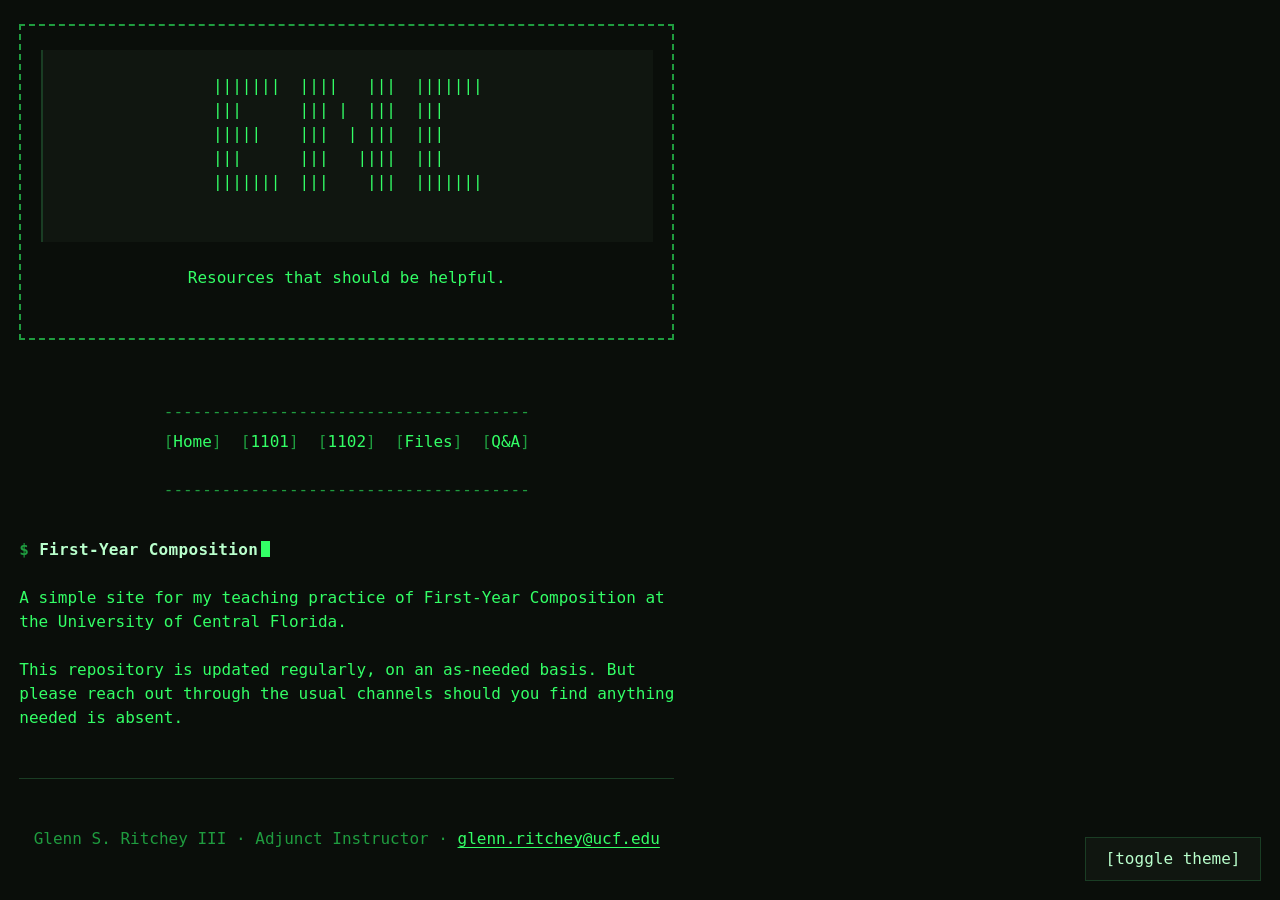
<file: index.html>
<!DOCTYPE html>
<html lang="en">
<head>
<meta charset="utf-8">
<meta name="viewport" content="width=device-width, initial-scale=1, viewport-fit=cover">
<title>Ritchey - First-Year Compositon</title>
<link rel="stylesheet" href="enc.css">
<script src="theme.js"></script>
<script src="nav.js" defer></script>
</head>
<header class="banner">
  <pre class="ascii" aria-hidden="true">
|||||||  ||||   |||  |||||||
|||      ||| |  |||  |||    
|||||    |||  | |||  |||    
|||      |||   ||||  |||    
|||||||  |||    |||  |||||||
  </pre>
  <p>Resources that should be helpful.</p>
  <button id="theme-toggle" class="theme-toggle" type="button" aria-label="Toggle light/dark mode">toggle theme</button>
</header>
<body>
<h1>First-Year Composition</h1>
<p>A simple site for my teaching practice of First-Year Composition at the University of Central Florida.</p>
<p>This repository is updated regularly, on an as-needed basis. But please reach out through the usual channels should you find anything needed is absent.</p>
</body>
</html>
</file>
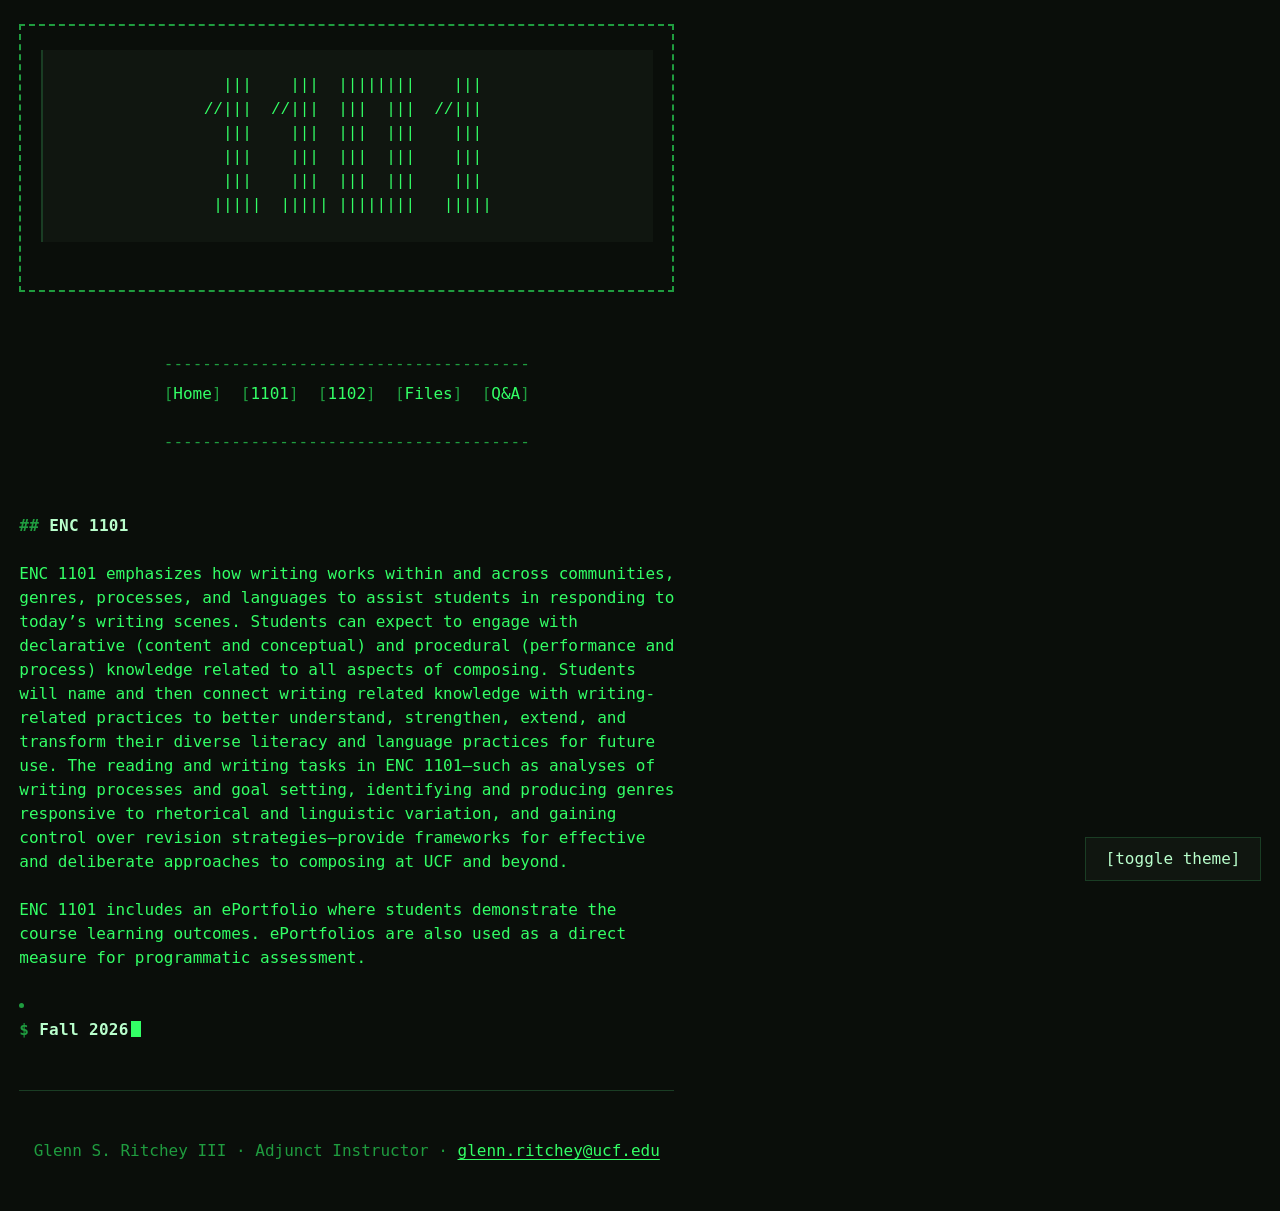
<file: 1101/index.html>
<!DOCTYPE html>
<html lang="en">
<head>
<meta charset="utf-8">
<meta name="viewport" content="width=device-width, initial-scale=1, viewport-fit=cover">
<title>MLA Example</title>
<link rel="stylesheet" href="../../enc.css">
<script src="../../theme.js"></script>
<script src="../../nav.js" defer></script>
</head>
<header class="banner">
  <pre class="ascii" aria-hidden="true">
  |||    |||  ||||||||    ||| 
//|||  //|||  |||  |||  //||| 
  |||    |||  |||  |||    ||| 
  |||    |||  |||  |||    ||| 
  |||    |||  |||  |||    ||| 
 |||||  ||||| ||||||||   |||||
</pre>
  <button id="theme-toggle" class="theme-toggle" type="button" aria-label="Toggle light/dark mode">toggle theme</button>
</header>
<body>
<h2>ENC 1101</h2>
<p>ENC 1101 emphasizes how writing works within and across communities, genres, processes, and languages to assist students in responding to today’s writing scenes. Students can expect to engage with declarative (content and conceptual) and procedural (performance and process) knowledge related to all aspects of composing. Students will name and then connect writing related knowledge with writing-related practices to better understand, strengthen, extend, and transform their diverse literacy and language practices for future use. The reading and writing tasks in ENC 1101—such as analyses of writing processes and goal setting, identifying and producing genres responsive to rhetorical and linguistic variation, and gaining control over revision strategies—provide frameworks for effective and deliberate approaches to composing at UCF and beyond.</p>
<p>ENC 1101 includes an ePortfolio where students demonstrate the course learning outcomes. ePortfolios are also used as a direct measure for programmatic assessment.</p>
<li><h1>Fall 2026</h1></li>
</body>
</file>
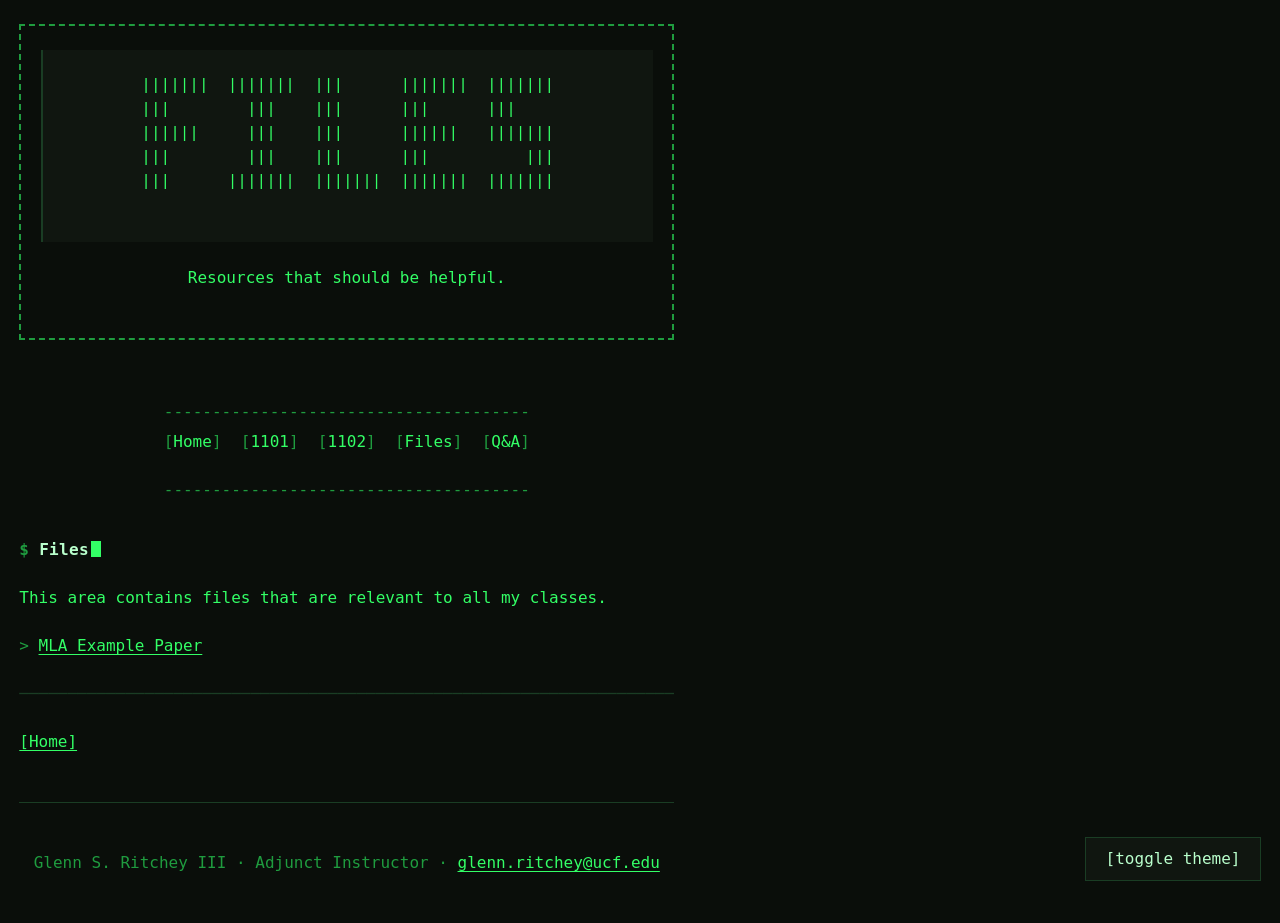
<file: files/index.html>
<!DOCTYPE html>
<html lang="en">
<head>
<meta charset="utf-8">
<meta name="viewport" content="width=device-width, initial-scale=1, viewport-fit=cover">
<title>FYC - Files for All Classes</title>
<link rel="stylesheet" href="../enc.css">
<script src="../theme.js"></script>
<script src="../nav.js" defer></script>
</head>
<header class="banner">
  <pre class="ascii" aria-hidden="true">
|||||||  |||||||  |||      |||||||  |||||||
|||        |||    |||      |||      |||    
||||||     |||    |||      ||||||   |||||||
|||        |||    |||      |||          |||
|||      |||||||  |||||||  |||||||  |||||||
  </pre>
  <p>Resources that should be helpful.</p>
  <button id="theme-toggle" class="theme-toggle" type="button" aria-label="Toggle light/dark mode">toggle theme</button>
</header>
<body>
<h1>Files</h1>
<p>This area contains files that are relevant to all my classes.</p>
<ul>
<li><a href="mla-ex">MLA Example Paper</a></li>
</ul>
<hr>
<a href="/enc/index.html">[Home]</a>
</body>
</html>
</file>
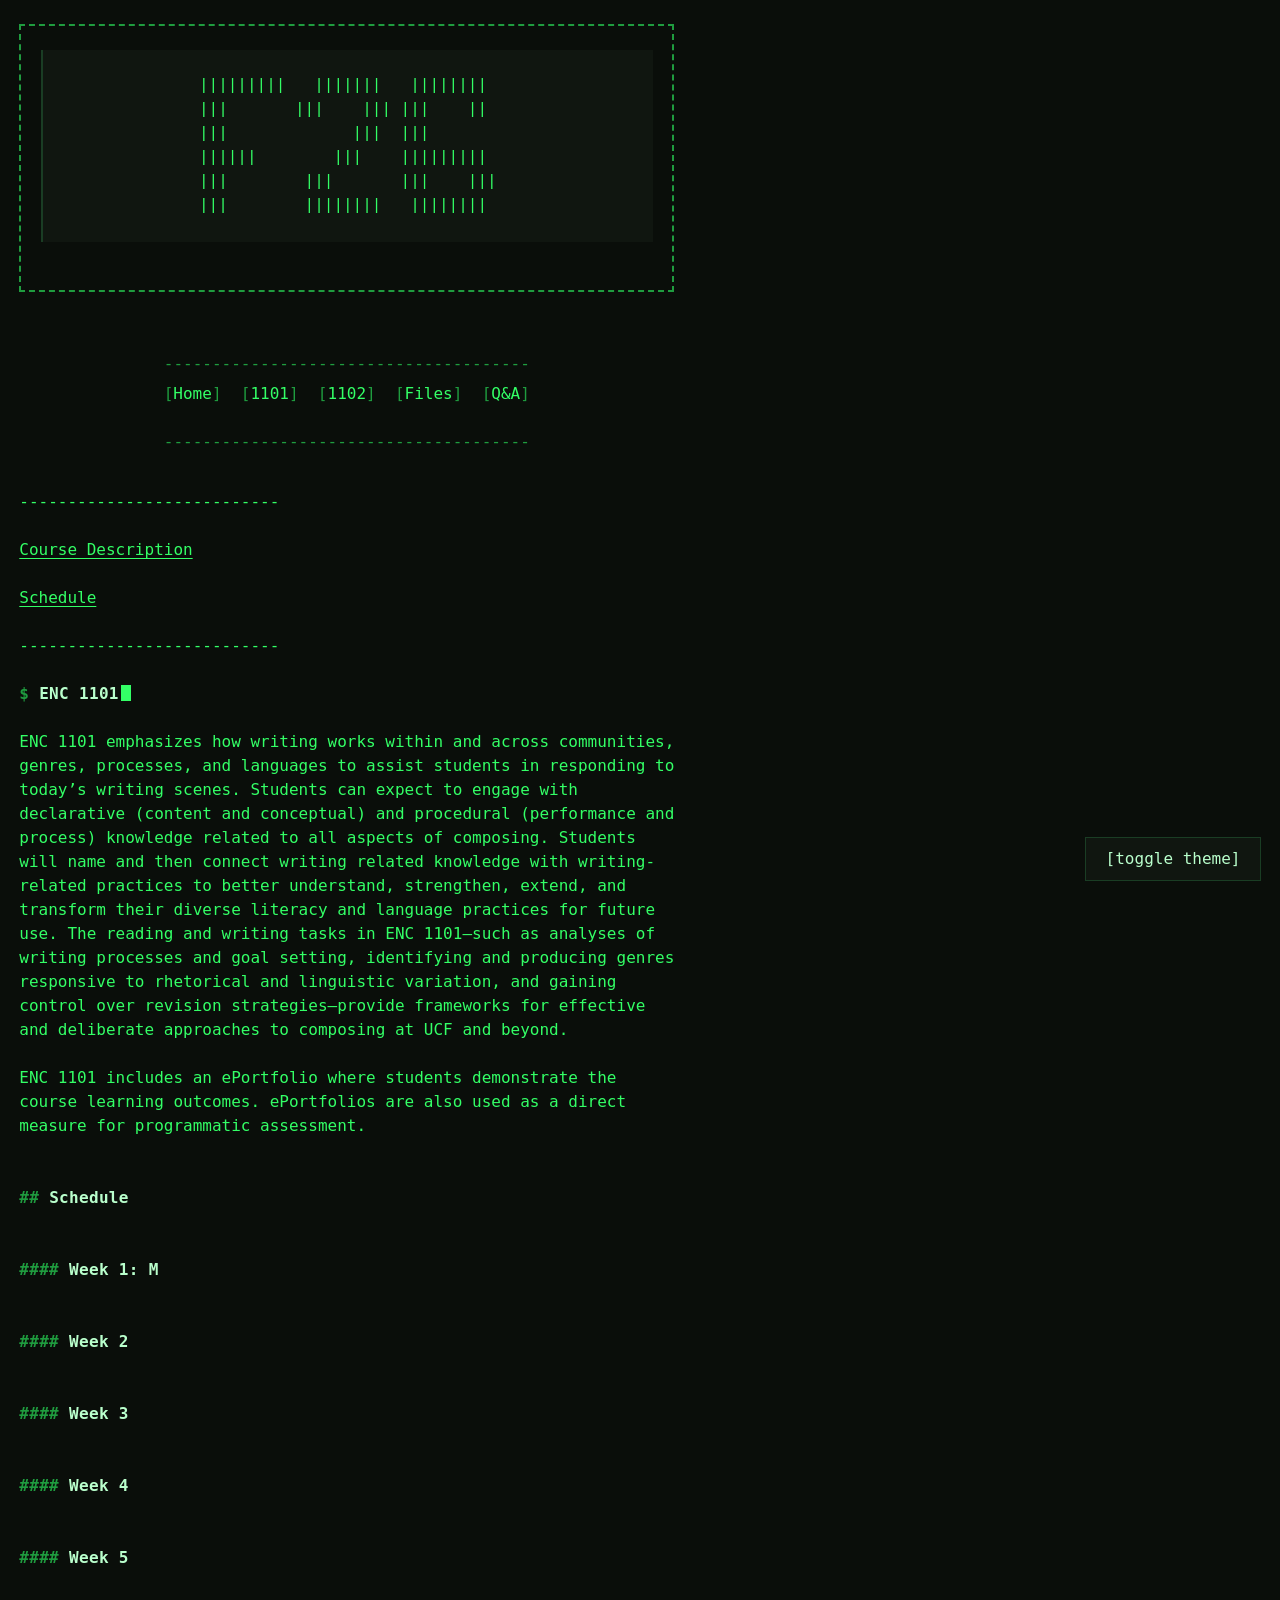
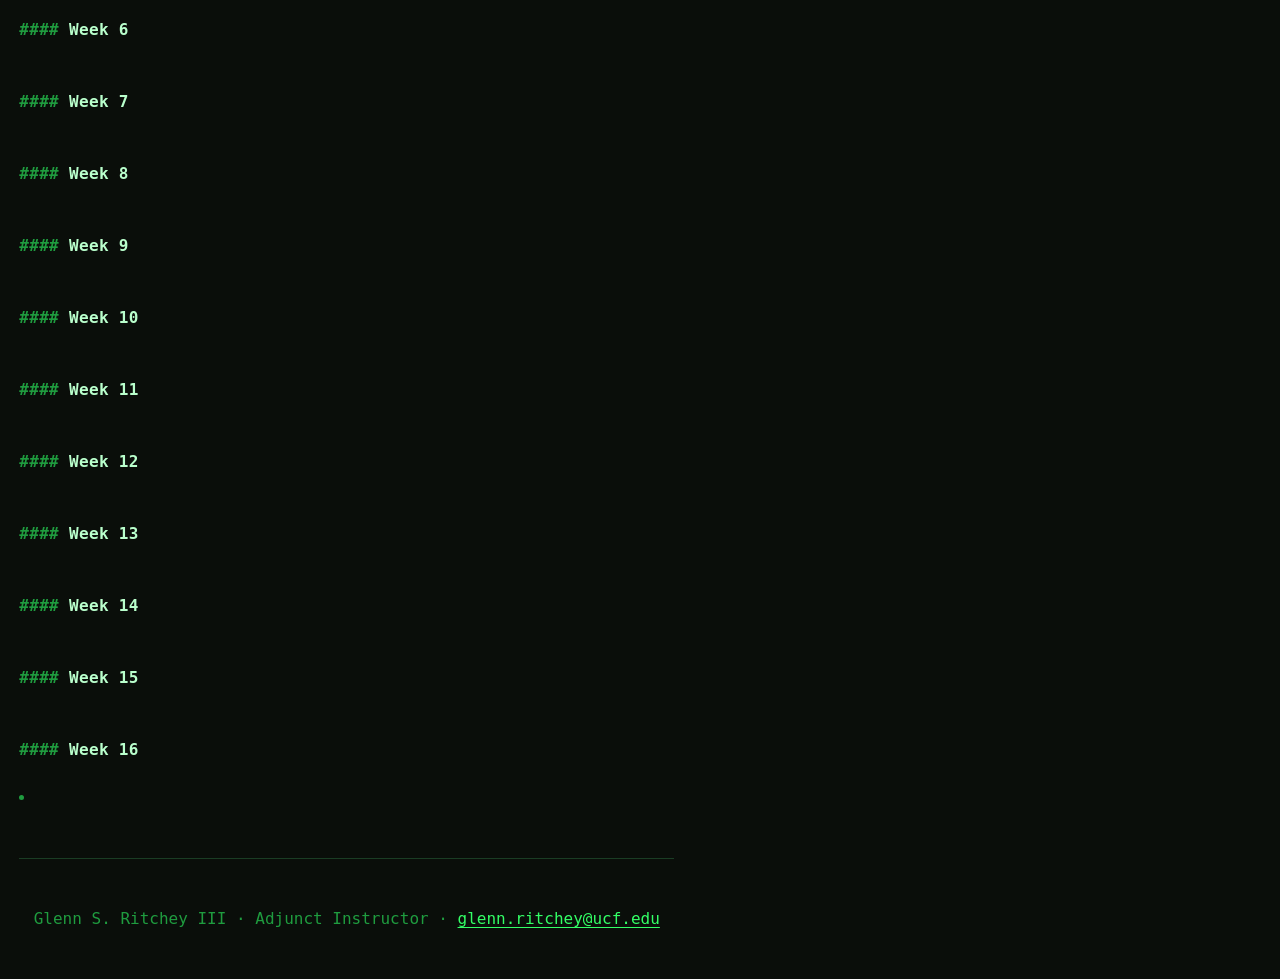
<file: 1101/f26/index.html>
<!DOCTYPE html>
<html lang="en">
<head>
<meta charset="utf-8">
<meta name="viewport" content="width=device-width, initial-scale=1, viewport-fit=cover">
<title>MLA Example</title>
<link rel="stylesheet" href="../../enc.css">
<script src="../../theme.js"></script>
<script src="../../nav.js" defer></script>
</head>
<header class="banner">
  <pre class="ascii" aria-hidden="true">
|||||||||   |||||||   |||||||| 
|||       |||    ||| |||    || 
|||             |||  |||       
||||||        |||    ||||||||| 
|||        |||       |||    |||
|||        ||||||||   |||||||| 
</pre>
  <button id="theme-toggle" class="theme-toggle" type="button" aria-label="Toggle light/dark mode">toggle theme</button>
</header>
<body>
<p>---------------------------</p>
<p><a href="#desc">Course Description</a></p>
<p><a href="#sched">Schedule</a></p>
<p>---------------------------</p>
<h1 id="desc">ENC 1101</h1>
<p>ENC 1101 emphasizes how writing works within and across communities, genres, processes, and languages to assist students in responding to today’s writing scenes. Students can expect to engage with declarative (content and conceptual) and procedural (performance and process) knowledge related to all aspects of composing. Students will name and then connect writing related knowledge with writing-related practices to better understand, strengthen, extend, and transform their diverse literacy and language practices for future use. The reading and writing tasks in ENC 1101—such as analyses of writing processes and goal setting, identifying and producing genres responsive to rhetorical and linguistic variation, and gaining control over revision strategies—provide frameworks for effective and deliberate approaches to composing at UCF and beyond.</p>
<p>ENC 1101 includes an ePortfolio where students demonstrate the course learning outcomes. ePortfolios are also used as a direct measure for programmatic assessment.</p>
<h2 id="sched">Schedule</h2>
<h4>Week 1: M</h4>

<h4>Week 2</h4>
<h4>Week 3</h4>
<h4>Week 4</h4>
<h4>Week 5</h4>
<h4>Week 6</h4>
<h4>Week 7</h4>
<h4>Week 8</h4>
<h4>Week 9</h4>
<h4>Week 10</h4>
<h4>Week 11</h4>
<h4>Week 12</h4>
<h4>Week 13</h4>
<h4>Week 14</h4>
<h4>Week 15</h4>
<h4>Week 16</h4>
<li></li>
</body>
</file>
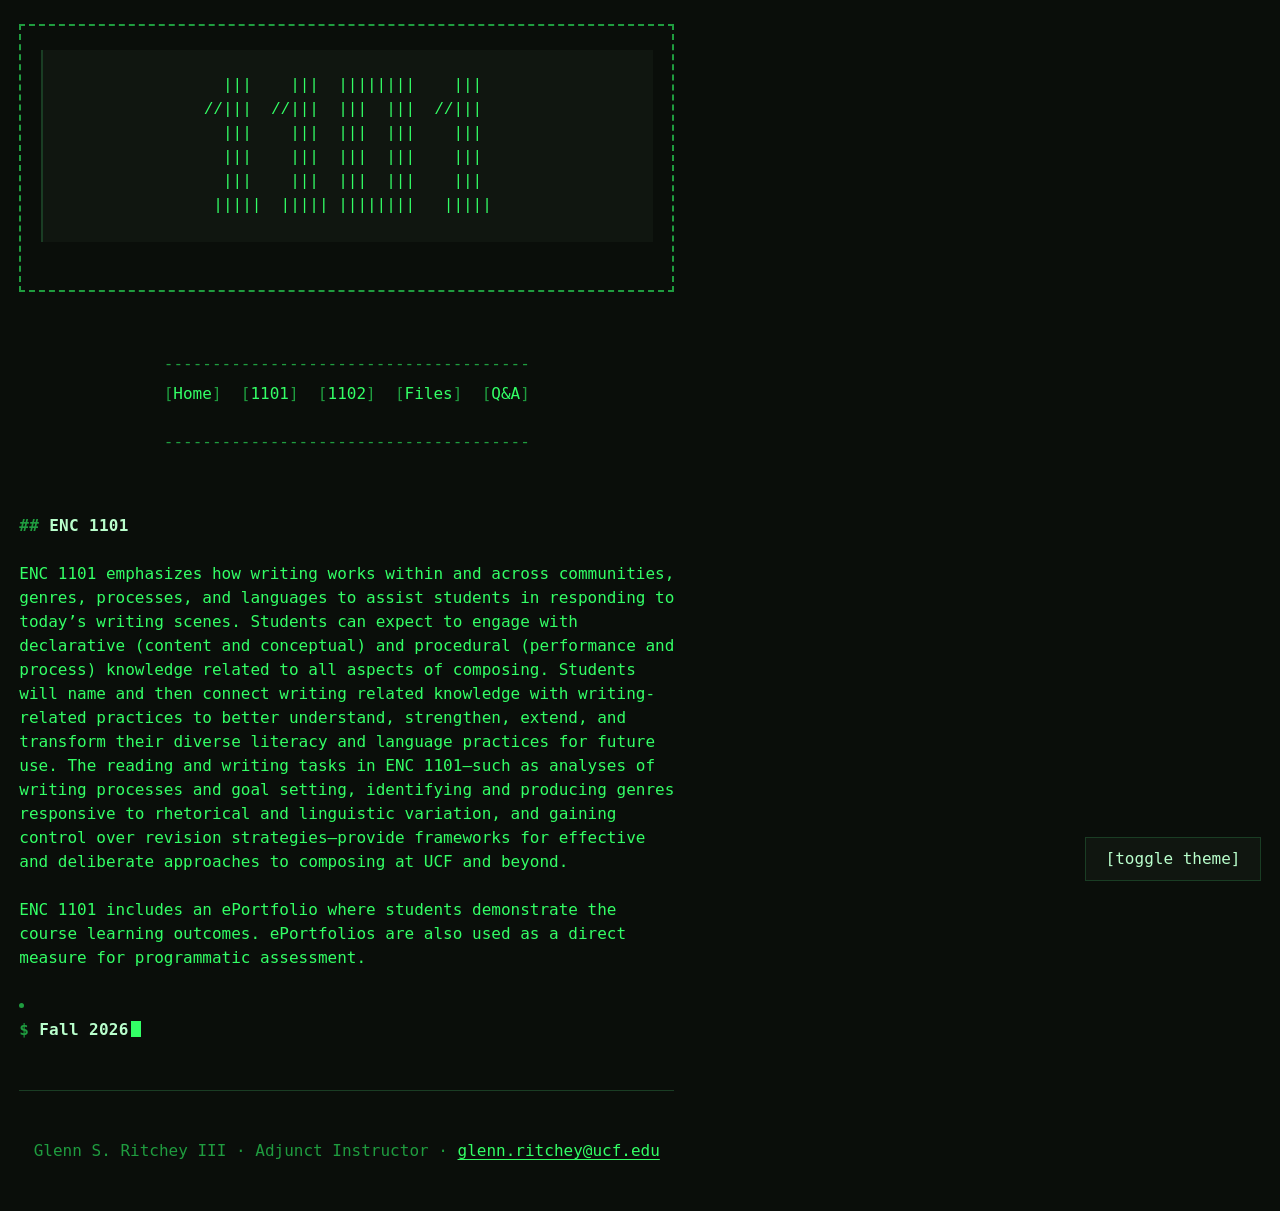
<file: 1101/lectures/index.html>
<!DOCTYPE html>
<html lang="en">
<head>
<meta charset="utf-8">
<meta name="viewport" content="width=device-width, initial-scale=1, viewport-fit=cover">
<title>MLA Example</title>
<link rel="stylesheet" href="../../enc.css">
<script src="../../theme.js"></script>
<script src="../../nav.js" defer></script>
</head>
<header class="banner">
  <pre class="ascii" aria-hidden="true">
  |||    |||  ||||||||    ||| 
//|||  //|||  |||  |||  //||| 
  |||    |||  |||  |||    ||| 
  |||    |||  |||  |||    ||| 
  |||    |||  |||  |||    ||| 
 |||||  ||||| ||||||||   |||||
</pre>
  <button id="theme-toggle" class="theme-toggle" type="button" aria-label="Toggle light/dark mode">toggle theme</button>
</header>
<body>
<h2>ENC 1101</h2>
<p>ENC 1101 emphasizes how writing works within and across communities, genres, processes, and languages to assist students in responding to today’s writing scenes. Students can expect to engage with declarative (content and conceptual) and procedural (performance and process) knowledge related to all aspects of composing. Students will name and then connect writing related knowledge with writing-related practices to better understand, strengthen, extend, and transform their diverse literacy and language practices for future use. The reading and writing tasks in ENC 1101—such as analyses of writing processes and goal setting, identifying and producing genres responsive to rhetorical and linguistic variation, and gaining control over revision strategies—provide frameworks for effective and deliberate approaches to composing at UCF and beyond.</p>
<p>ENC 1101 includes an ePortfolio where students demonstrate the course learning outcomes. ePortfolios are also used as a direct measure for programmatic assessment.</p>
<li><h1>Fall 2026</h1></li>
</body>
</html>
</file>
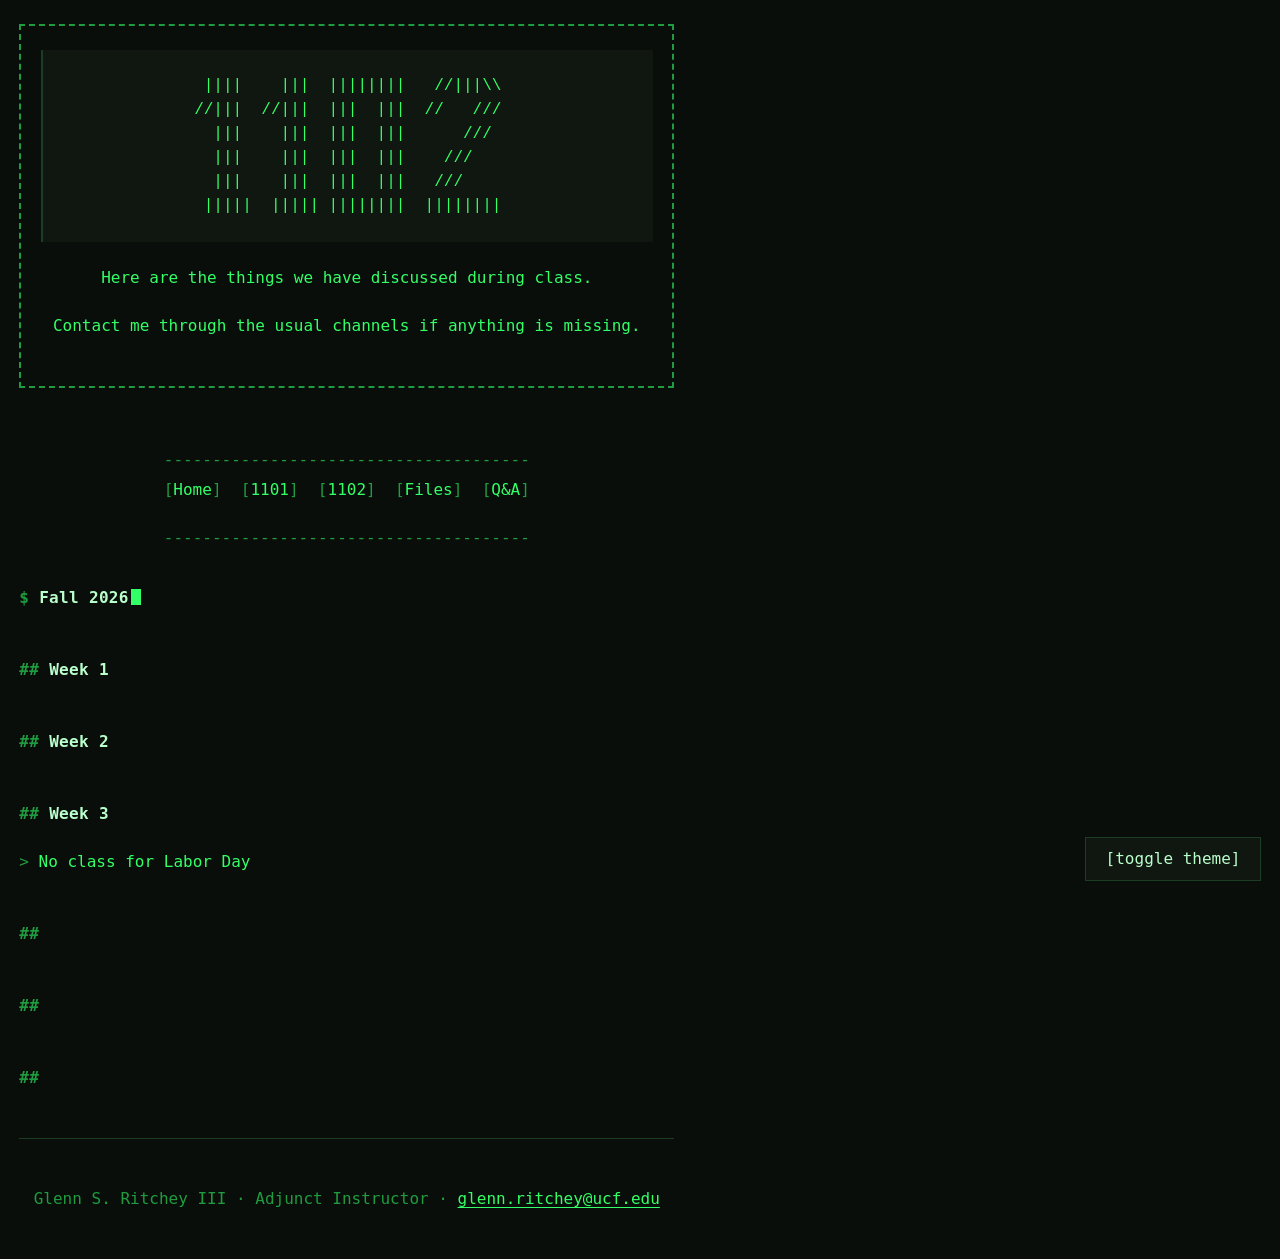
<file: 1102/lectures/index.html>
<!DOCTYPE html>
<html lang="en">
<head>
<meta charset="utf-8">
<meta name="viewport" content="width=device-width, initial-scale=1, viewport-fit=cover">
<title>1102 Lectures</title>
<link rel="stylesheet" href="../../enc.css">
<script src="../../theme.js"></script>
<script src="../../nav.js" defer></script>
</head>
<header class="banner">
  <pre class="ascii" aria-hidden="true">
 ||||    |||  ||||||||   //|||\\
//|||  //|||  |||  |||  //   ///
  |||    |||  |||  |||      /// 
  |||    |||  |||  |||    ///   
  |||    |||  |||  |||   ///    
 |||||  ||||| ||||||||  ||||||||
</pre>
  <p>Here are the things we have discussed during class.</p><p>Contact me through the usual channels if anything is missing.</p>
  <button id="theme-toggle" class="theme-toggle" type="button" aria-label="Toggle light/dark mode">toggle theme</button>
</header>
<body>
<h1>Fall 2026</h1>
<h2>Week 1</h2>
<h2>Week 2</h2>
<h2>Week 3</h2>
<ul><li>No class for Labor Day</li></ul>
<h2></h2>
<h2></h2>
<h2></h2>

</ul>
</body>
</html>
</file>
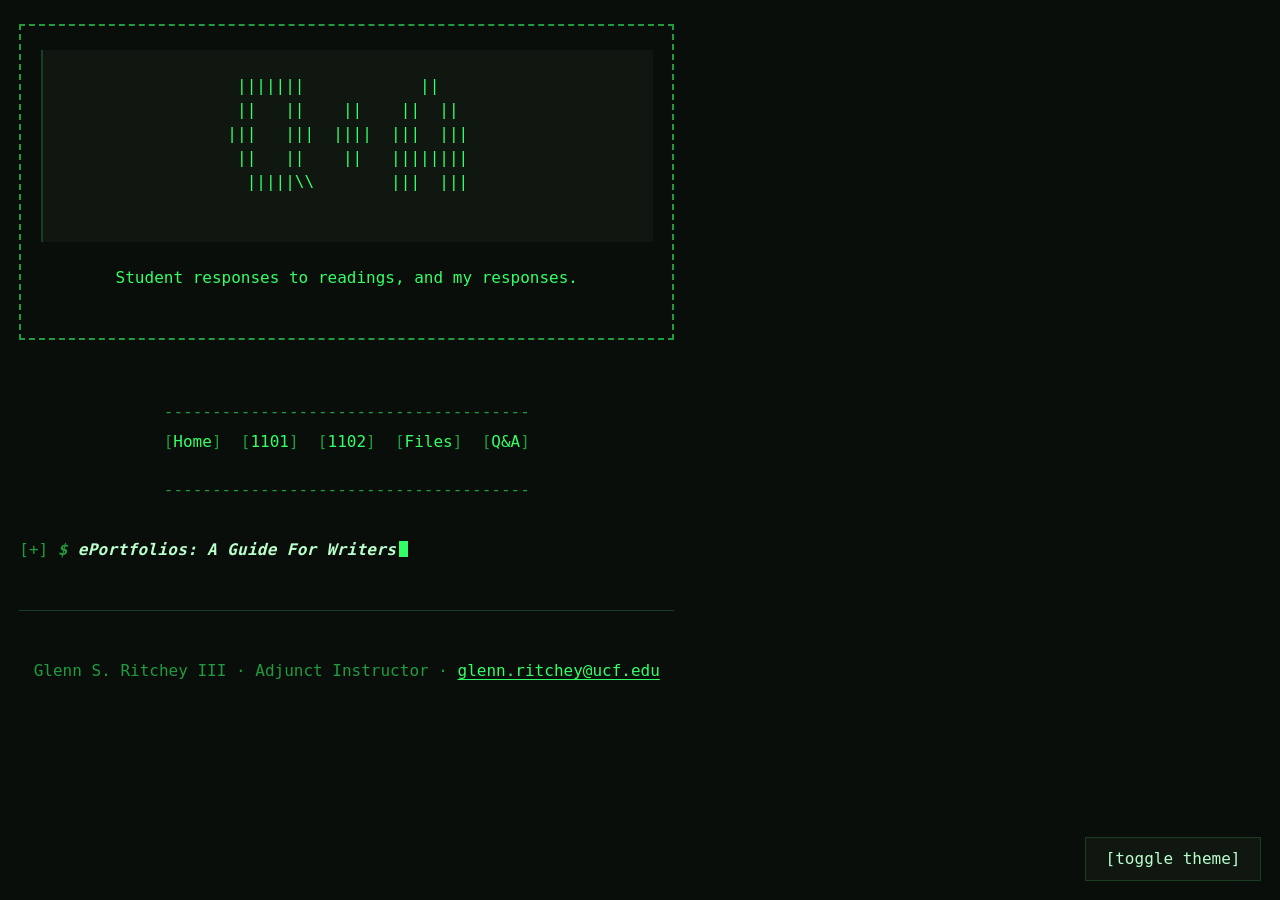
<file: eportfolios/q-a/index.html>
<!DOCTYPE html>
<html lang="en">
<head>
<meta charset="utf-8">
<meta name="viewport" content="width=device-width, initial-scale=1, viewport-fit=cover">
<title>Student Questions - ePortfolio Guide</title>
<link rel="stylesheet" href="../../enc.css">
<script src="../../theme.js"></script>
<script src="../../nav.js" defer></script>
<style>
  /* Override qviz width expansion to match other pages */
  body:has(.qviz) { max-width: var(--measure); }
  .qviz { max-width: none; }

  /* Stack buttons in 2 rows */
  .qviz-band { flex-wrap: wrap; height: auto; }
  .qviz-seg { flex: 1 1 calc(25% - 2px); min-width: 80px; height: calc(3 * var(--line)); }

  /* Stack body sections vertically */
  .qviz-body { grid-template-columns: 1fr; }
  .qviz-list { display: none; }

  /* Collapsible main section */
  details.qviz > summary {
    cursor: pointer;
    list-style: none;
    display: flex;
    align-items: center;
    gap: 1ch;
  }
  details.qviz > summary::-webkit-details-marker { display: none; }
  details.qviz:not([open]) > summary::before {
    content: "[+]";
    color: var(--fg-dim);
    font-weight: 400;
  }
  details.qviz[open] > summary::before {
    content: "[-]";
    color: var(--fg-dim);
    font-weight: 400;
  }
  details.qviz > summary > h1 {
    display: inline;
    margin: 0;
  }
</style>
</head>
<header class="banner">
  <pre class="ascii" aria-hidden="true">
 |||||||            ||   
 ||   ||    ||    ||  || 
|||   |||  ||||  |||  |||
 ||   ||    ||   ||||||||
  |||||\\        |||  |||
  </pre>
  <p>Student responses to readings, and my responses.</p>
  <button id="theme-toggle" class="theme-toggle" type="button" aria-label="Toggle light/dark mode">toggle theme</button>
</header>
<body>
<details class="qviz">
  <summary><h1 class="qviz-title">ePortfolios: A Guide For Writers</h1></summary>
  <p class="qviz-meta">ENC 1101 &middot; ENC 1102</p>

  <div class="qviz-band" id="qviz-band"></div>

  <div class="qviz-body">
    <div class="qviz-list" id="qviz-list"></div>
    <div class="qviz-detail" id="qviz-detail"></div>
    <div class="qviz-response" id="qviz-response"></div>
  </div>
</details>

<script>
const RESPONSES = [
  `Yes, performative is a bit of a loaded term in the popular consciousness. However, the ePortfolio encourages students to showcase the iterative quality of the work that they are doing throughout the semester. Consider how you all will be required to "include multiple drafts of at least one of the major writing assignments. For example: Draft 1, Draft 2, Final — and discuss the feedback you received and the revisions you made throughout the writing process" (ePortfolio prompt, "What are the requirements?").

What is left out comes down to what the student chooses to curate. Technically, students could include every single draft of every major assignment. These days, I do encourage students to turn in every assignment through the ePortfolio so they are working on this major assignment throughout the whole semester. Part of why I am able to do this is that I tend toward holistic, overview types of feedback on assignments rather than line comments and annotations.

I argue that the way to keep things authentic, and not have this assignment seem like boxes to just check off, is to treat the writing reflections we do in class with vulnerability (at least, as much as one would be comfortable with sharing online). Part of the idea of developing a learning community in our class is to understand that we all undergo similar trials and tribulations with writing. The reflective work is meant to help write in an open environment, to vent and to get ideas flowing through what sometimes seems like unproductive writing. This type of writing also helps students look back at the end of the semester and evaluate all of the growth they might not have necessarily forecasted.`,
  `I would encourage students to consider the positive aspects of having assigned and self-motivated reasons blur together because, when these aspects blur, students begin to think about how the systems they operate within are not the sole authority in the sum of their experiences. There's certainly a difference between professional and personal work and students will weigh those motivations differently, which is part of the point of students learning to value their own embodied knowledge and experience according to their priorities. When no exigency is assigned, it comes from what students already know and care about, regardless of the domain.

Part of what we try to do in first-year composition is to have students recognize where their expertise from their backgrounds may be complemented by the collegiate environment; the goal is knowledge production and not memorization. Great work is never the result of a solitary genius only some of us have, but of a process where practice makes better. When students start combining their own work into a class ePortfolio, they develop ownership over their sense of their scholarly and extra-scholarly identities. From that point, I would encourage students to look back at each type of work and revise even further from there. But I might be getting ahead of myself with that one.`,

`<a href="https://pressbooks.online.ucf.edu/eportfolios/chapter/1-2-who-uses-eportfolios/">Section 1.2</a> of <i>ePortfolios: A Guide for Writers</i> shares examples of professionals, celebrities, and artists alike who all maintain ePortfolios. It is less about approximating the value through research than about understanding that this format is fairly ubiquitous when it comes to anyone advertising themselves. Part of the longevity of an ePortfolio is in fact updating it as you change, and these things include your interests, major, or career plans. My ePortfolio definitely looks different today from when I created my first website almost 10 years ago. When it comes to learning outcomes, this is pretty academic, but every course has its own set of student learning outcomes. The point of these outcomes, generally speaking, is to develop transferable skills that will benefit your work and growth beyond the college experience.

The advantage of creating a personal website rather than using, say, social media is that one has more likelihood of ongoing ownership over their data when using a personal website. Obviously, this is subject to terms and conditions, but the raw files that go into building a website are typically in the hands of the person creating that website. With social media, one is essentially posting into a collection of servers and hoping that data will always be there for them; this includes text posts, videos, audio, and images. Rather than considering one over the other, cultivating both aspects of a digital footprint is worthwhile. Social media posts are more like the day-to-day and the website is more like the highlight reel to showcase big projects or an ongoing writing practice.`,
  `This is part of navigating genre conventions and learning to distinguish between the two. Sometimes people will separate their digital identity into different use cases. This isn't a way of saying that some will try and deceive people, but sometimes the, say, artwork one does differs quite a bit from, perhaps, the research work that they do. And even if one informs the other, there is still the need to recognize the occasion that the work addresses and how to most effectively represent it. Provocative tends to become a loaded term, so it's also a matter of recognizing whether there might be more generalized ways of getting one's point across that considers the diverse audience one composes to.`,

  `The issue of the homogenization of user interfaces has long been a concern and it's one that I started to share when the iPhone, or mobile operating systems, became contenders for the primary way individuals interact with their day-to-day digital environments. Templates are great because they are inherently accessible in that people with no coding experience tend to be able to create without extensive background knowledge of that type of composition. However, the number of templates that others create can tend to be limiting. It's complicated, because not everyone wants to learn HTML, JS, or CSS, but they would probably find those skills useful, especially when trying to set oneself apart from the rest.

For resources on making the multimodal compositions more accessible, I would consult the <a href="https://www.w3.org/WAI/standards-guidelines/wcag/">Web Content Accessibility Guidelines</a> published by the Web Accessibility Initiative. I also recommend <a href="https://pressbooks.online.ucf.edu/eportfolios/chapter/3-2-what-ethics-and-accessibility-elements-should-i-consider-when-designing-my-eportfolio/">Section 3.2</a> of <i>ePortfolios: A Guide for Writers</i>.`,
  `In my attempt to answer this as effectively as possible, I wish to share a brief section from Ngũgĩ wa Thiong'o's "The Language of African Theatre":

In the theatre that I was used to in school and colleges and in amateur circles, the actors rehearsed more or less in secrecy and then sprung their finished perfection on an unsuspecting audience who were of course surprised into envious admiration . . . Kamirithu was the opposite of this. The Kamirithu practice was part of education as a process of demystifying knowledge and hence reality. People could see how the actors evolved from the time they could hardly move their legs or say their lines to a time when they could talk and move about the stage as if they were born talking those lines or moving on that stage. . . . Perfection was thus shown to be a process, a historical social process, but it was admired no less. On the contrary they identified with that perfection even more because it was a product of themselves and their collective contribution. It was a heightening of themselves as a community. (56-7)

When we put our process on display, we are showing that part of our ownership is recognizing that, amongst ourselves, we are all working to produce the best reflections of ourselves. Not every peer review will be careful, and no writing is unbiased. However, even in performing peer review that cannot always be inspired, we operate as a classroom community and demonstrate that none of us arrive to the final product without effort. Through this process, we learn to appreciate our labor, as well as that of others, and we stand to learn new approaches to our own work while sharing our insight with others. Therefore, we further develop our own knowledge and perspectives.

Concerning tensions between consent, privacy and ownership, it is always a matter of figuring out how to best apply those values in a way that honors yourself and others. With that said, there is a difference between using an image of a friend or family member--definitely clear that with those people--and an image of a celebrity, or a widely circulated image where the total expectation of consent and privacy is obscured by its publicness. In part, this ties into the question of ownership, and helps illustrate why it is generally a good idea to cite the usage of an image (in this case). Or, to do one's best to anonymize identifying details that are irrelevant to reproducing that image.`,
  `In practice, students should consult their professor about campus resources. There's a chance they have or will schedule a presentation from the Writing Center or a library presentation to help guide students to learn more about using these resources. Every professor's plan will vary. When there is no prior experience, or little confidence in the experience one has, it's always good to think through a few basic questions to help get the conversation going.`
];

const THEMES = [
  ["Evidence of learning or polished performance?", "The book claims an ePortfolio shows cumulative learning and development in ways grades and single assignments can't. But if it's \"inherently performative,\" and students select and polish their strongest work for a grade, does it make learning visible or hide it? Should a portfolio show work that started rough and improved, how can it show growth in areas it leaves out, and what keeps it from becoming a box to check rather than real reflection?"],
  ["Exigency: \"I have to\" or \"I want to\"?", "Every ePortfolio begins with an exigency, but for most students the first one is a course requirement. Does folding assigned and self-motivated reasons into one word blur a real difference? Where does an exigency come from when none is given, and does a class portfolio have room for work made for your own reasons?"],
  ["Life beyond the course", "What evidence shows an ePortfolio matters after the course ends, and for whom: English majors only, or anyone? If it's meant to last, should it keep changing as your interests, major, or career plans change, how do its learning outcomes carry into a new field, and why a personal website rather than the platforms where people already spend their time?"],
  ["Voice, audience, and professionalism", "An ePortfolio has to reach several audiences at once. How do you keep it creative and distinctly yours while adjusting for all of them, make it different from portfolios you've built before, and decide whether \"professional\" means toning down rhetoric that is deliberately provocative?"],
  ["Design, arrangement, and templates", "How do you make meaningful rhetorical and design decisions on a platform whose templates make portfolios look nearly identical? For students new to the form, how do you arrange artifacts to show development, choose between words, visuals, and diagrams, and make the result readable, usable, and accessible for readers you can't ask directly?"],
  ["Ethics and community", "An ePortfolio is public and social: others read it, review it, and appear in it. What do classmates actually gain from reading each other's portfolios, what happens when peer review is careless or biased, and what do you do when the book's commitments to consent, privacy, and ownership pull against each other?"],
  ["Resources and prior experience", "The book points to campus resources and prior experience as things to build an ePortfolio from. What does that look like in practice when the chapter lists resources without a plan for using them, or when you have no prior experience in a subject to draw on?"]
];

const QUESTIONS = [
  [1, "1101", "1", "How does an ePortfolio show a writer's development differently than receiving grades on assignments?"],
  [1, "1101", "Ch. 2", "Can an ePortfolio really show a viewer that I learned something, or does it show the finished product while the learning stays unseen?"],
  [1, "1101", "2.1", "The chapter claims ePortfolios show cumulative learning greater than any artifact or exam. Could it explain why, and compare against what it claims to surpass?"],
  [1, "1102", "1.4", "If ePortfolios are \"inherently performative,\" and performative often means style without substance, are they more than a performance?"],
  [1, "1102", "", "How can teachers design ePortfolio assignments so students treat them as real reflection rather than something to check off?"],
  [1, "1102", "", "If students choose only their strongest work, doesn't that bias the ePortfolio? How do they grow in areas they don't show?"],
  [1, "1102", "", "If we make our ePortfolio look perfect for professors to get a good grade, won't that hide our actual mistakes?"],
  [1, "1102", "", "If you only show your most effective work, how do you know where to improve? Wouldn't it be better to show work that started weak and got better?"],
  [1, "1102", "", "How can I show growth as a writer if I'm only responding to readings about academic writing rather than reading a variety of writing from different backgrounds?"],
  [2, "1101", "Ch. 1", "If every ePortfolio begins with an exigency, how do you find one when it isn't given?"],
  [2, "1101", "Ch. 1", "By putting a class assignment and a personal desire to reflect under the same word, doesn't \"exigency\" blur the difference between \"I have to\" and \"I want to\"?"],
  [2, "1101", "", "If ePortfolios are dynamic spaces to showcase learning to an audience, will ours be strictly class assignments, or can personal work be included?"],
  [3, "1102", "1.3", "Where does the research showing ePortfolios outlast a single course come from? Isn't a course portfolio mostly useful for English majors?"],
  [3, "1102", "Ch. 5", "How do I carry my ePortfolio learning outcomes over to a new major?"],
  [3, "1102", "1.4", "Should I keep editing my ePortfolio as I gain experience and my interests or career plans change?"],
  [3, "1102", "", "Why is a personal website the best form? Why not a social media post or profile, where most media is consumed?"],
  [4, "1102", "1.3", "If ePortfolios must reach multiple audiences, how do you keep your uniqueness and creativity while adjusting tone for all of them?"],
  [4, "1102", "", "How can I approach my ePortfolio differently this time to make it stand out from a previous one?"],
  [4, "1102", "1.5", "How can someone who uses provocative rhetoric, even profanity, for effect on topics like civil rights still present themselves professionally?"],
  [5, "1102", "", "How can students make meaningful rhetorical and design decisions when portfolio sites are pre-made and limited in customization?"],
  [5, "1102", "Ch. 5", "How do you design accessibly when the platform forces specific templates that make portfolios look nearly identical?"],
  [5, "1102", "Ch. 5", "The chapter says to \"arrange artifacts that best demonstrate your development,\" but how? That's confusing for students who've never made an ePortfolio."],
  [5, "1102", "Ch. 5", "How do I make my ePortfolio readable and usable if I'm not familiar with making ePortfolios?"],
  [5, "1101", "Ch. 2", "How should a writer decide between words, visuals, or diagrams when creating an ePortfolio, and how do they know what combination an audience wants without asking?", "Gagich 72; McAllan 40"],
  [6, "1102", "", "How do others benefit from each other's ePortfolios when learning is so individual?"],
  [6, "1102", "1.3", "If peer review is \"integral,\" what happens when peers give biased or careless feedback that misguides you?"],
  [6, "1101", "3.2", "The chapter treats consent, privacy, and ownership as working together. What happens when they conflict, such as respecting the privacy of someone doing wrong?"],
  [7, "1102", "Ch. 5", "How can I get the most out of UCF resources when the chapter lists benefits but no plan for using them?"],
  [7, "1101", "2.3", "If people build from previous experience, how would someone do this with no previous experience or knowledge of a subject?"]
];

// Build theme data
const themes = THEMES.map(([title, unified], i) => {
  const questions = QUESTIONS
    .filter(q => q[0] === i + 1)
    .map(q => ({
      course: "ENC " + q[1],
      sec: q[2] ? (q[2].startsWith("Ch.") ? q[2] : "\u00A7 " + q[2]) : "\u2014",
      text: q[3],
      also: q[4] || ""
    }));

  // Group by section
  const groups = [];
  const seen = {};
  questions.forEach(q => {
    if (!seen[q.sec]) {
      seen[q.sec] = [];
      groups.push({ sec: q.sec, questions: seen[q.sec] });
    }
    seen[q.sec].push(q);
  });

  return {
    n: i + 1,
    num: String(i + 1).padStart(2, "0"),
    title,
    unified,
    groups,
    count: questions.length
  };
});

let selected = 0;

function render() {
  // Band
  const band = document.getElementById("qviz-band");
  band.innerHTML = themes.map((t, i) => `
    <button class="qviz-seg" style="flex:${t.count}" aria-pressed="${i === selected}" data-idx="${i}">
      <span class="qviz-num">${t.num}</span>
      <span class="qviz-count">${t.count}</span>
    </button>
  `).join("");

  // List
  const list = document.getElementById("qviz-list");
  list.innerHTML = themes.map((t, i) => `
    <button class="qviz-row" aria-pressed="${i === selected}" data-idx="${i}">
      <span class="qviz-num">${t.num}</span>
      <span>${t.title}</span>
      <span>${t.count}</span>
    </button>
  `).join("");

  // Detail
  const t = themes[selected];
  const detail = document.getElementById("qviz-detail");
  detail.innerHTML = `
    <h2>${t.title}</h2>
    <p>${t.unified}</p>
    ${t.groups.map(g => `
      <div class="qviz-group">
        <span class="qviz-sec">${g.sec}</span>
        <div>
          ${g.questions.map(q => `
            <p class="qviz-q">${q.text}${q.also ? `<br><small>Also cites ${q.also}</small>` : ""} <span class="qviz-meta">${q.course}</span></p>
          `).join("")}
        </div>
      </div>
    `).join("")}
  `;

  // Response
  const resp = document.getElementById("qviz-response");
  const responseText = RESPONSES[selected];
  const paras = responseText ? responseText.split(/\n\s*\n/) : ["Response forthcoming."];
  resp.innerHTML = `
    <h2>Instructor response</h2>
    <blockquote>
      ${paras.map(p => `<p${responseText ? "" : ' class="qviz-pending"'}>${p}</p>`).join("")}
    </blockquote>
  `;
}

function handleClick(e) {
  const btn = e.target.closest("[data-idx]");
  if (btn) {
    selected = parseInt(btn.dataset.idx, 10);
    render();
  }
}

document.getElementById("qviz-band").addEventListener("click", handleClick);
document.getElementById("qviz-list").addEventListener("click", handleClick);

render();
</script>
</body>
</html>
</file>
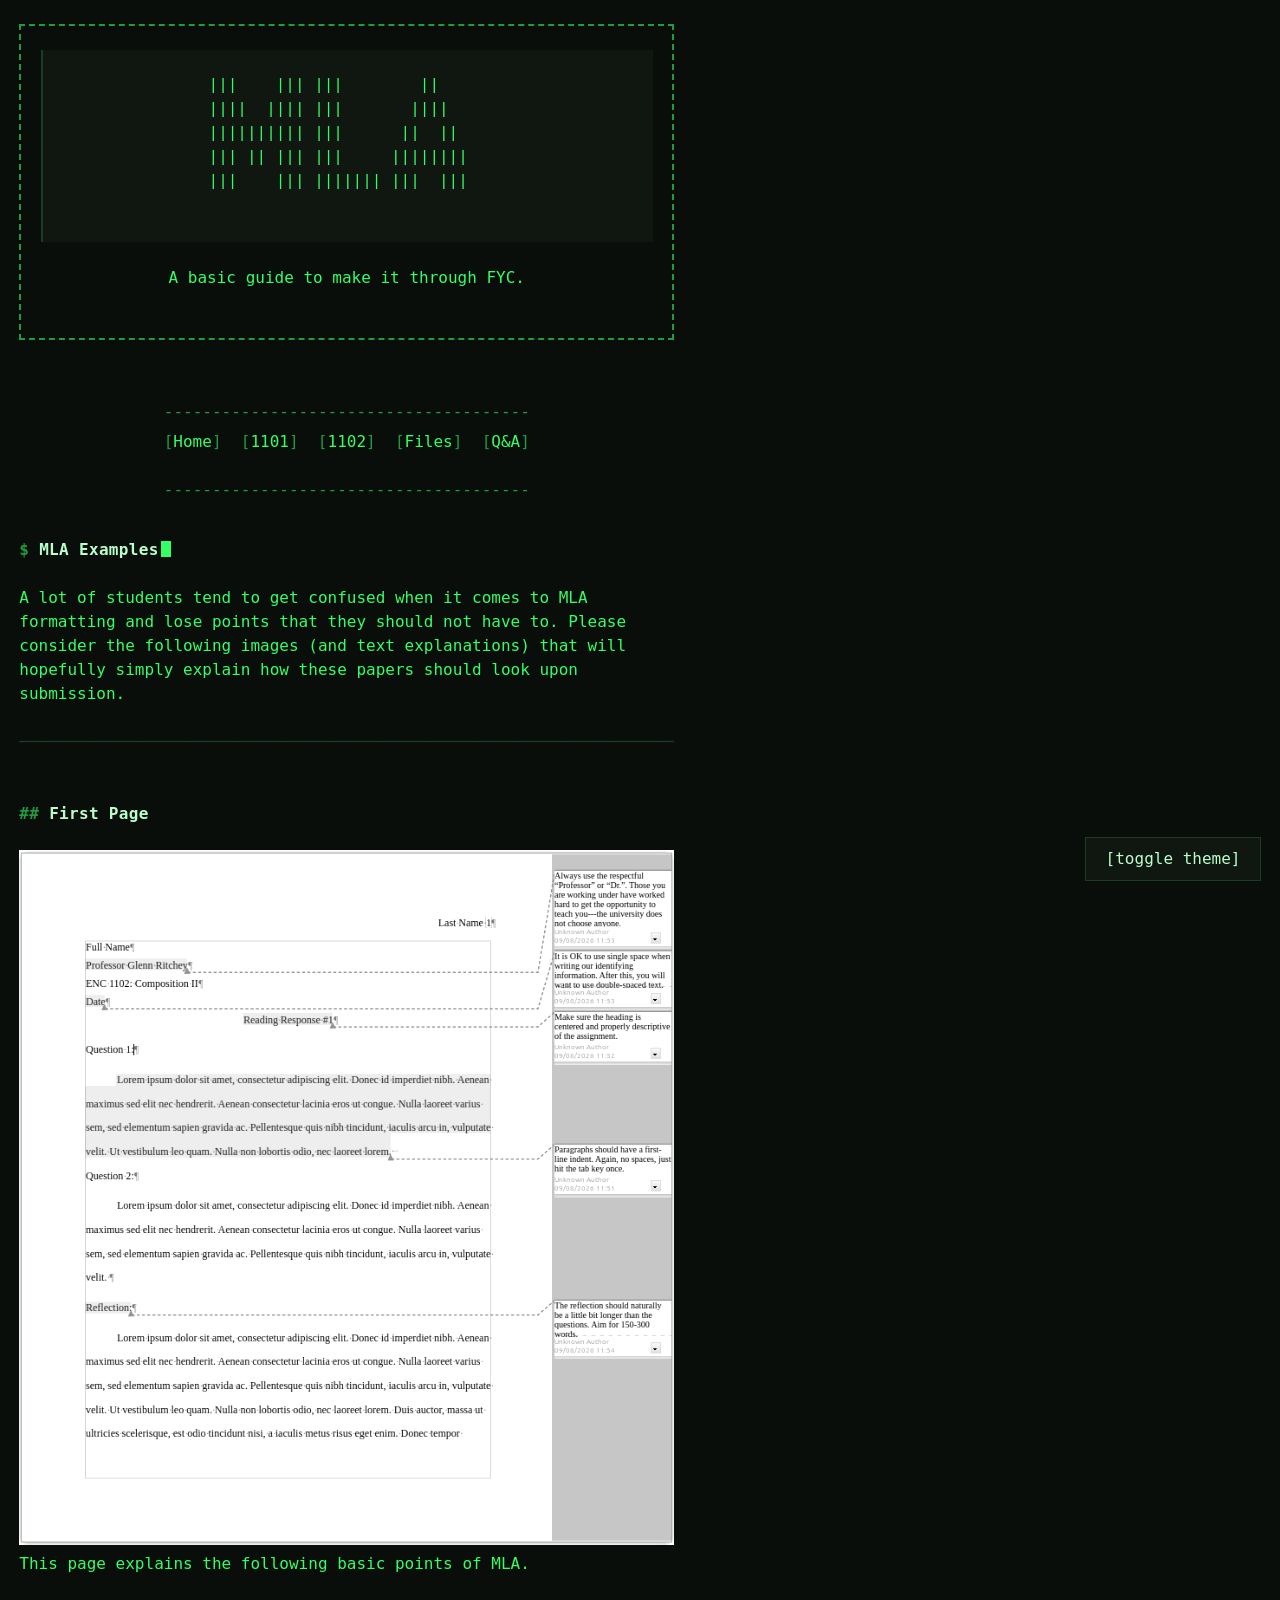
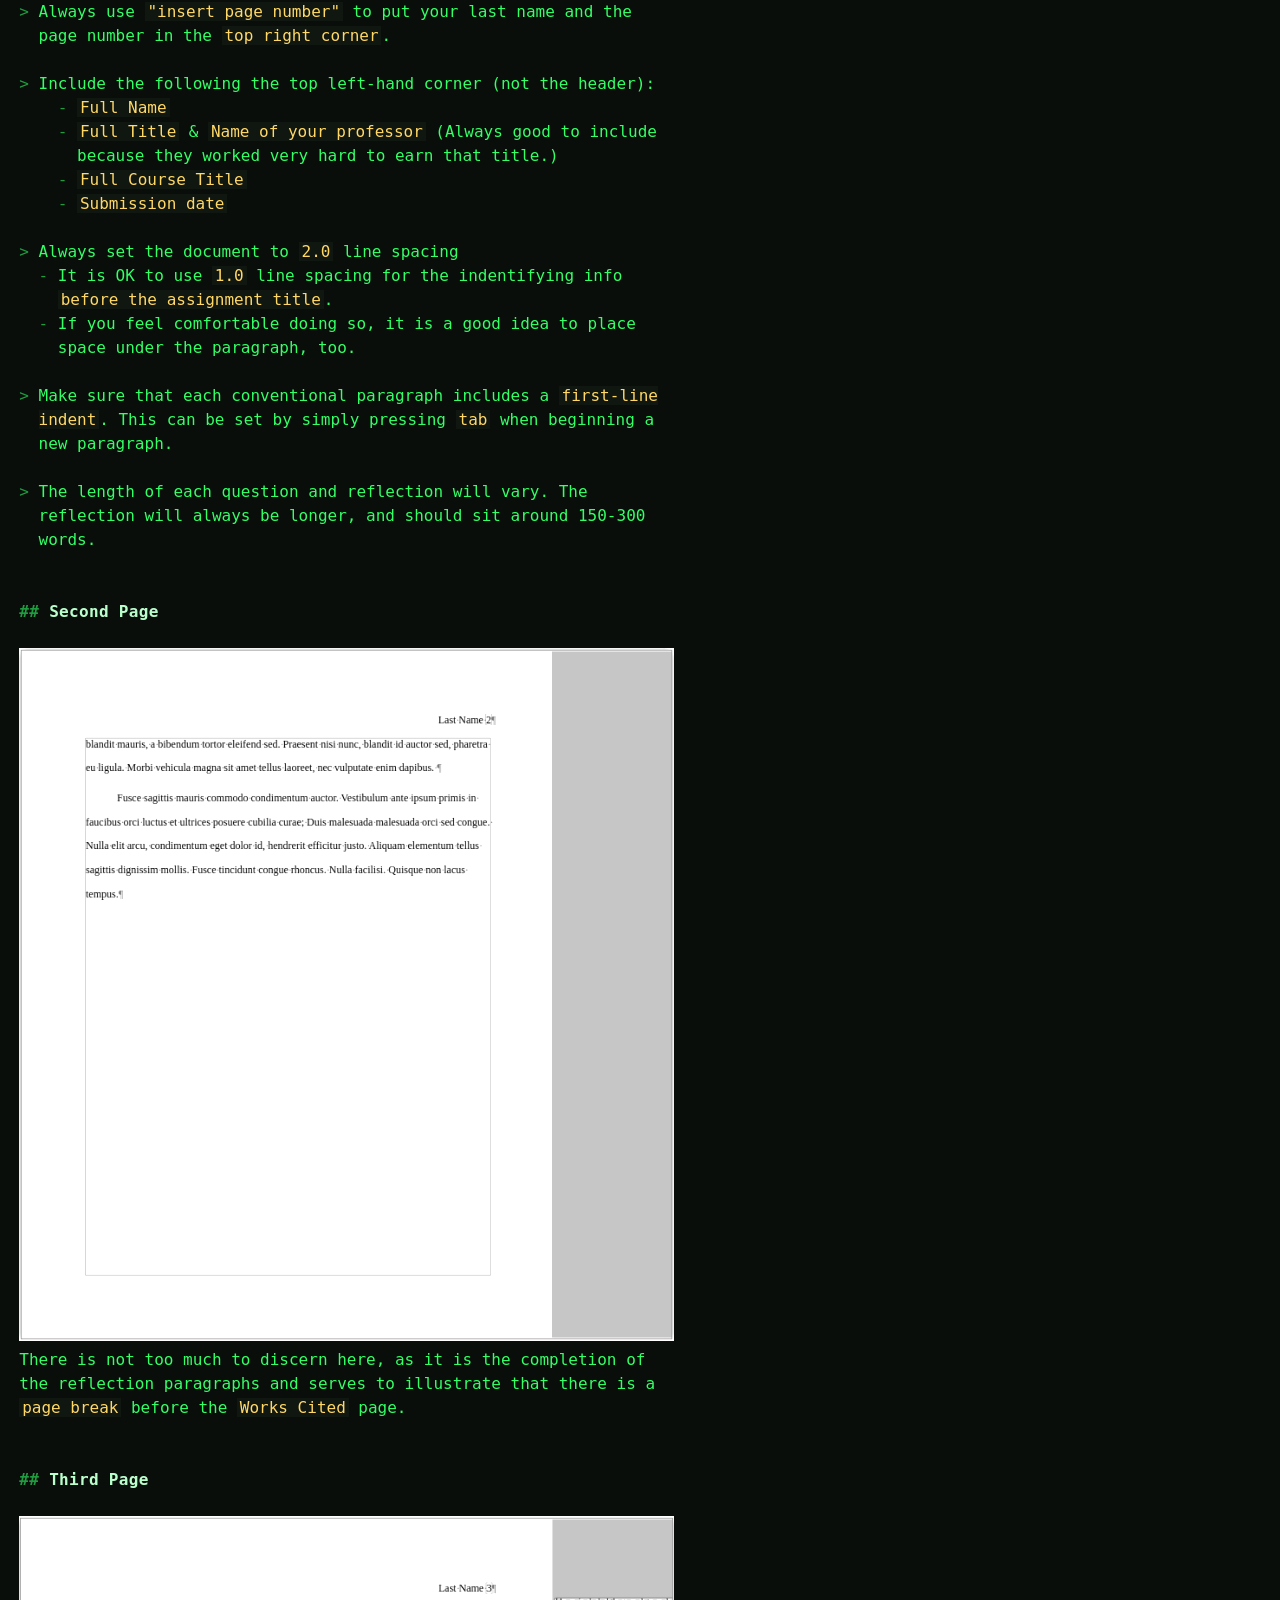
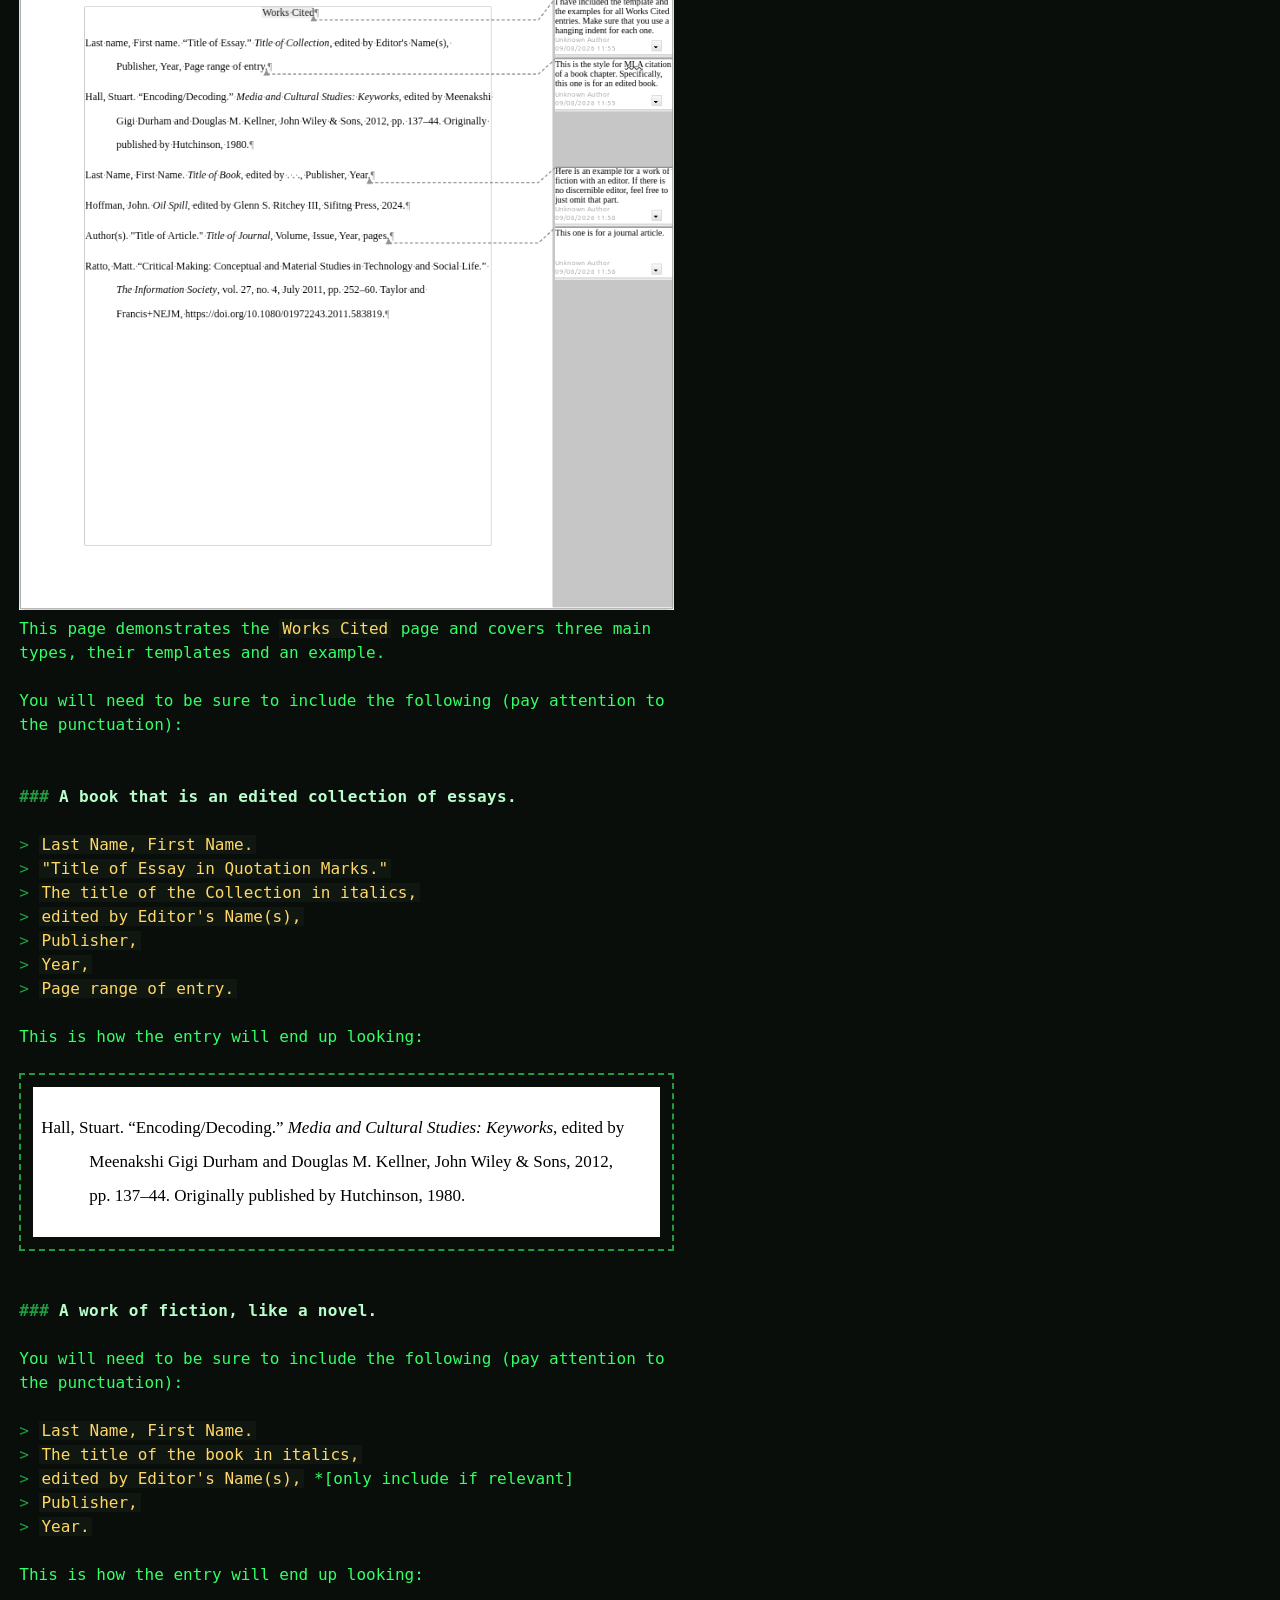
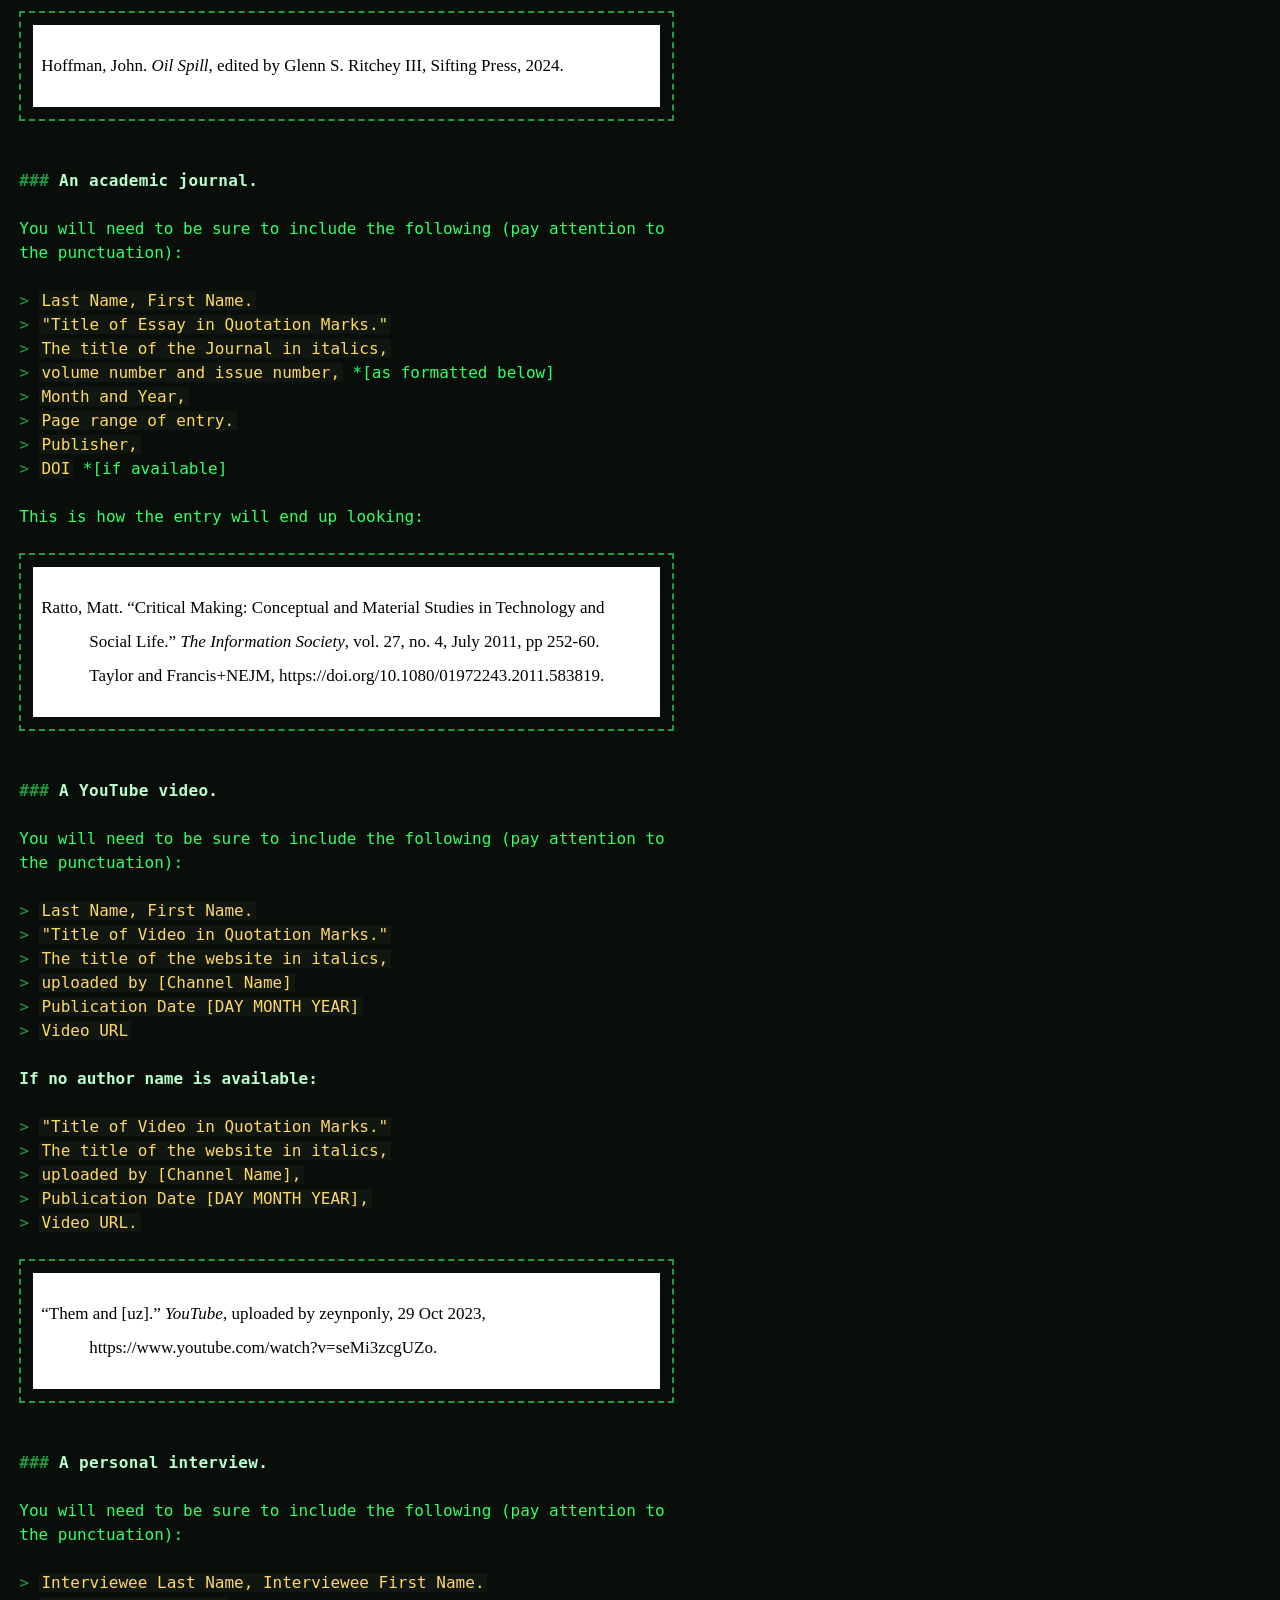
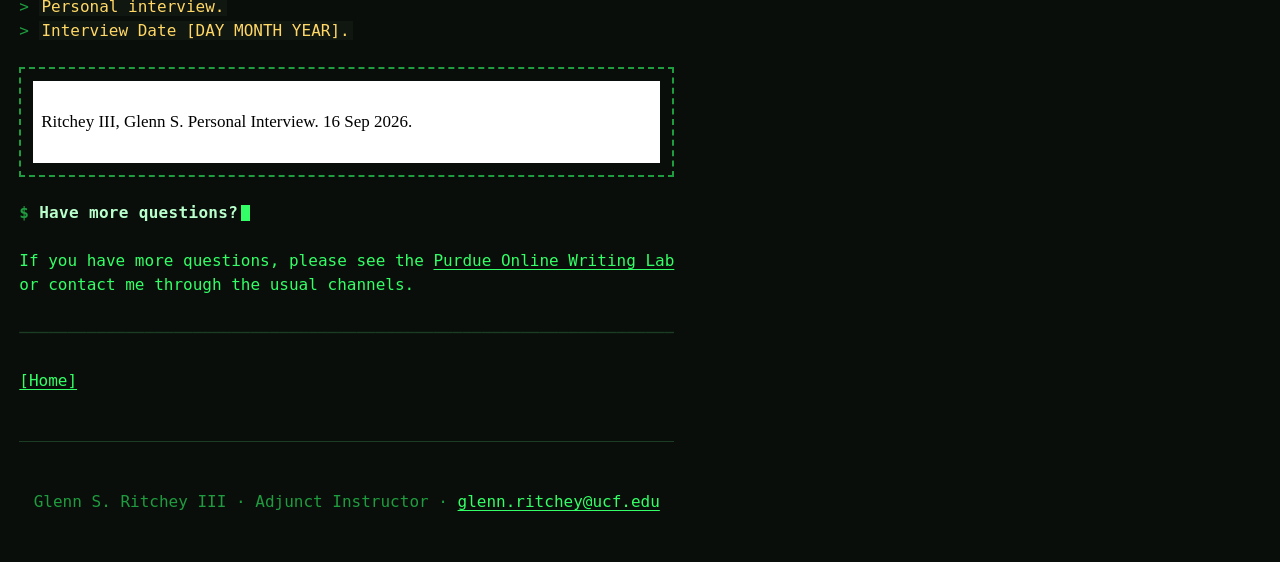
<file: files/mla-ex/index.html>
<!DOCTYPE html>
<html lang="en">
<head>
<meta charset="utf-8">
<meta name="viewport" content="width=device-width, initial-scale=1, viewport-fit=cover">
<title>MLA Example</title>
<link rel="stylesheet" href="../../enc.css">
<script src="../../theme.js"></script>
<script src="../../nav.js" defer></script>
</head>
<header class="banner">
  <pre class="ascii" aria-hidden="true">
|||    ||| |||        ||     
||||  |||| |||       ||||    
|||||||||| |||      ||  ||   
||| || ||| |||     ||||||||  
|||    ||| ||||||| |||  |||  
  </pre>
  <p>A basic guide to make it through FYC.</p>
  <button id="theme-toggle" class="theme-toggle" type="button" aria-label="Toggle light/dark mode">toggle theme</button>
</header>
<body>
<h1>MLA Examples</h1>
<p>A lot of students tend to get confused when it comes to MLA formatting and lose points that they should not have to. Please consider the following images (and text explanations) that will hopefully simply explain how these papers should look upon submission.</p>
<hr>
<h2>First Page</h2>
<img src="mlaex1.png">
<p>This page explains the following basic points of MLA.</p>
<ul>
<li>Always use <code>"insert page number"</code> to put your last name and the page number in the <code>top right corner</code>.</li>
<br>
<li>Include the following the top left-hand corner (not the header):
    <ul>
    <li><code>Full Name</code></li>
    <li><code>Full Title</code> & <code>Name of your professor</code> (Always good to include because they worked very hard to earn that title.)</li>
    <li><code>Full Course Title</code></li>
    <li><code>Submission date</code></li>
    </ul>
</li>
<br>
<li>Always set the document to <code>2.0</code> line spacing</li>
    <ul>
    <li>It is OK to use <code>1.0</code> line spacing for the indentifying info <code>before the assignment title</code>.</li>
    <li>If you feel comfortable doing so, it is a good idea to place space under the paragraph, too.</li>
    </ul>
<br>
<li>Make sure that each conventional paragraph includes a <code>first-line indent</code>. This can be set by simply pressing <code>tab</code> when beginning a new paragraph.</li>
<br>
<li>The length of each question and reflection will vary. The reflection will always be longer, and should sit around 150-300 words.</li>
</ul>
<h2>Second Page</h2>
<img src="mlaex2.png">
<p>There is not too much to discern here, as it is the completion of the reflection paragraphs and serves to illustrate that there is a <code>page break</code> before the <code>Works Cited</code> page.</p>
<h2>Third Page</h2>
<img src="mlaex3.png">
<p>This page demonstrates the <code>Works Cited</code> page and covers three main types, their templates and an example.</p><p>You will need to be sure to include the following (pay attention to the punctuation):</p>
<h3>A book that is an edited collection of essays.</h3>
<ul>
<li><code>Last Name, First Name.</code></li>
<li><code>"Title of Essay in Quotation Marks."</code></li>
<li><code>The title of the Collection in italics,</code></li>
<li><code>edited by Editor's Name(s),</code></li>
<li><code>Publisher,</code></li>
<li><code>Year,</code></li>
<li><code>Page range of entry.</code></li>
</ul>
<p>This is how the entry will end up looking:</p>
<div class="mla">
<p>Hall, Stuart. “Encoding/Decoding.” <i>Media and Cultural Studies: Keyworks</i>, edited by Meenakshi Gigi Durham and Douglas M. Kellner, John Wiley & Sons, 2012, pp. 137–44. Originally published by Hutchinson, 1980.</p>
</div>
<h3>A work of fiction, like a novel.</h3>
<p>You will need to be sure to include the following (pay attention to the punctuation):</p>
<ul>
<li><code>Last Name, First Name.</code></li>
<li><code>The title of the book in italics,</code></li>
<li><code>edited by Editor's Name(s),</code> *[only include if relevant]</li>
<li><code>Publisher,</code></li>
<li><code>Year.</code></li>
</ul>
<p>This is how the entry will end up looking:</p>
<div class="mla">
<p>Hoffman, John. <i>Oil Spill</i>, edited by Glenn S. Ritchey III, Sifting Press, 2024.</p>
</div>
<h3>An academic journal.</h3>
<p>You will need to be sure to include the following (pay attention to the punctuation):</p>
<ul>
<li><code>Last Name, First Name.</code></li>
<li><code>"Title of Essay in Quotation Marks."</code></li>
<li><code>The title of the Journal in italics,</code></li>
<li><code>volume number and issue number,</code> *[as formatted below]</li>
<li><code>Month and Year,</code></li>
<li><code>Page range of entry.</code></li>
<li><code>Publisher,</code></li>
<li><code>DOI</code> *[if available]</li>
</ul>
<p>This is how the entry will end up looking:</p>
<div class="mla">
<p>Ratto, Matt. “Critical Making: Conceptual and Material Studies in Technology and Social Life.” <i>The Information Society</i>, vol. 27, no. 4, July 2011, pp 252-60. Taylor and Francis+NEJM, https://doi.org/10.1080/01972243.2011.583819.</p>
</div>
<h3>A YouTube video.</h3>
<p>You will need to be sure to include the following (pay attention to the punctuation):</p>
<ul>
<li><code>Last Name, First Name.</code></li>
<li><code>"Title of Video in Quotation Marks."</code></li>
<li><code>The title of the website in italics,</code></li>
<li><code>uploaded by [Channel Name]</code></li>
<li><code>Publication Date [DAY MONTH YEAR]</code></li>
<li><code>Video URL</code></li>
<br>
<p><strong>If no author name is available:</strong></p>
<li><code>"Title of Video in Quotation Marks."</code></li>
<li><code>The title of the website in italics,</code></li>
<li><code>uploaded by [Channel Name],</code></li>
<li><code>Publication Date [DAY MONTH YEAR],</code></li>
<li><code>Video URL.</code></li>
</ul>
<div class="mla">
<p>“Them and [uz].” <i>YouTube</i>, uploaded by zeynponly, 29 Oct 2023, https://www.youtube.com/watch?v=seMi3zcgUZo.</p>
</div>
<h3>A personal interview.</h3>
<p>You will need to be sure to include the following (pay attention to the punctuation):</p>
<ul>
<li><code>Interviewee Last Name, Interviewee First Name.</code></li>
<li><code>Personal interview.</code></li>
<li><code>Interview Date [DAY MONTH YEAR].</code></li>
<br>
<div class="mla">
<p>Ritchey III, Glenn S. Personal Interview. 16 Sep 2026.</p>
</div>
<h1>Have more questions?</h1>
<p>If you have more questions, please see the <a href="https://owl.purdue.edu/owl/research_and_citation/mla_style/mla_formatting_and_style_guide/index.html">Purdue Online Writing Lab</a> or contact me through the usual channels.</p>
<hr>
<a href="/enc/index.html">[Home]</a>
</body>
</html>
</file>
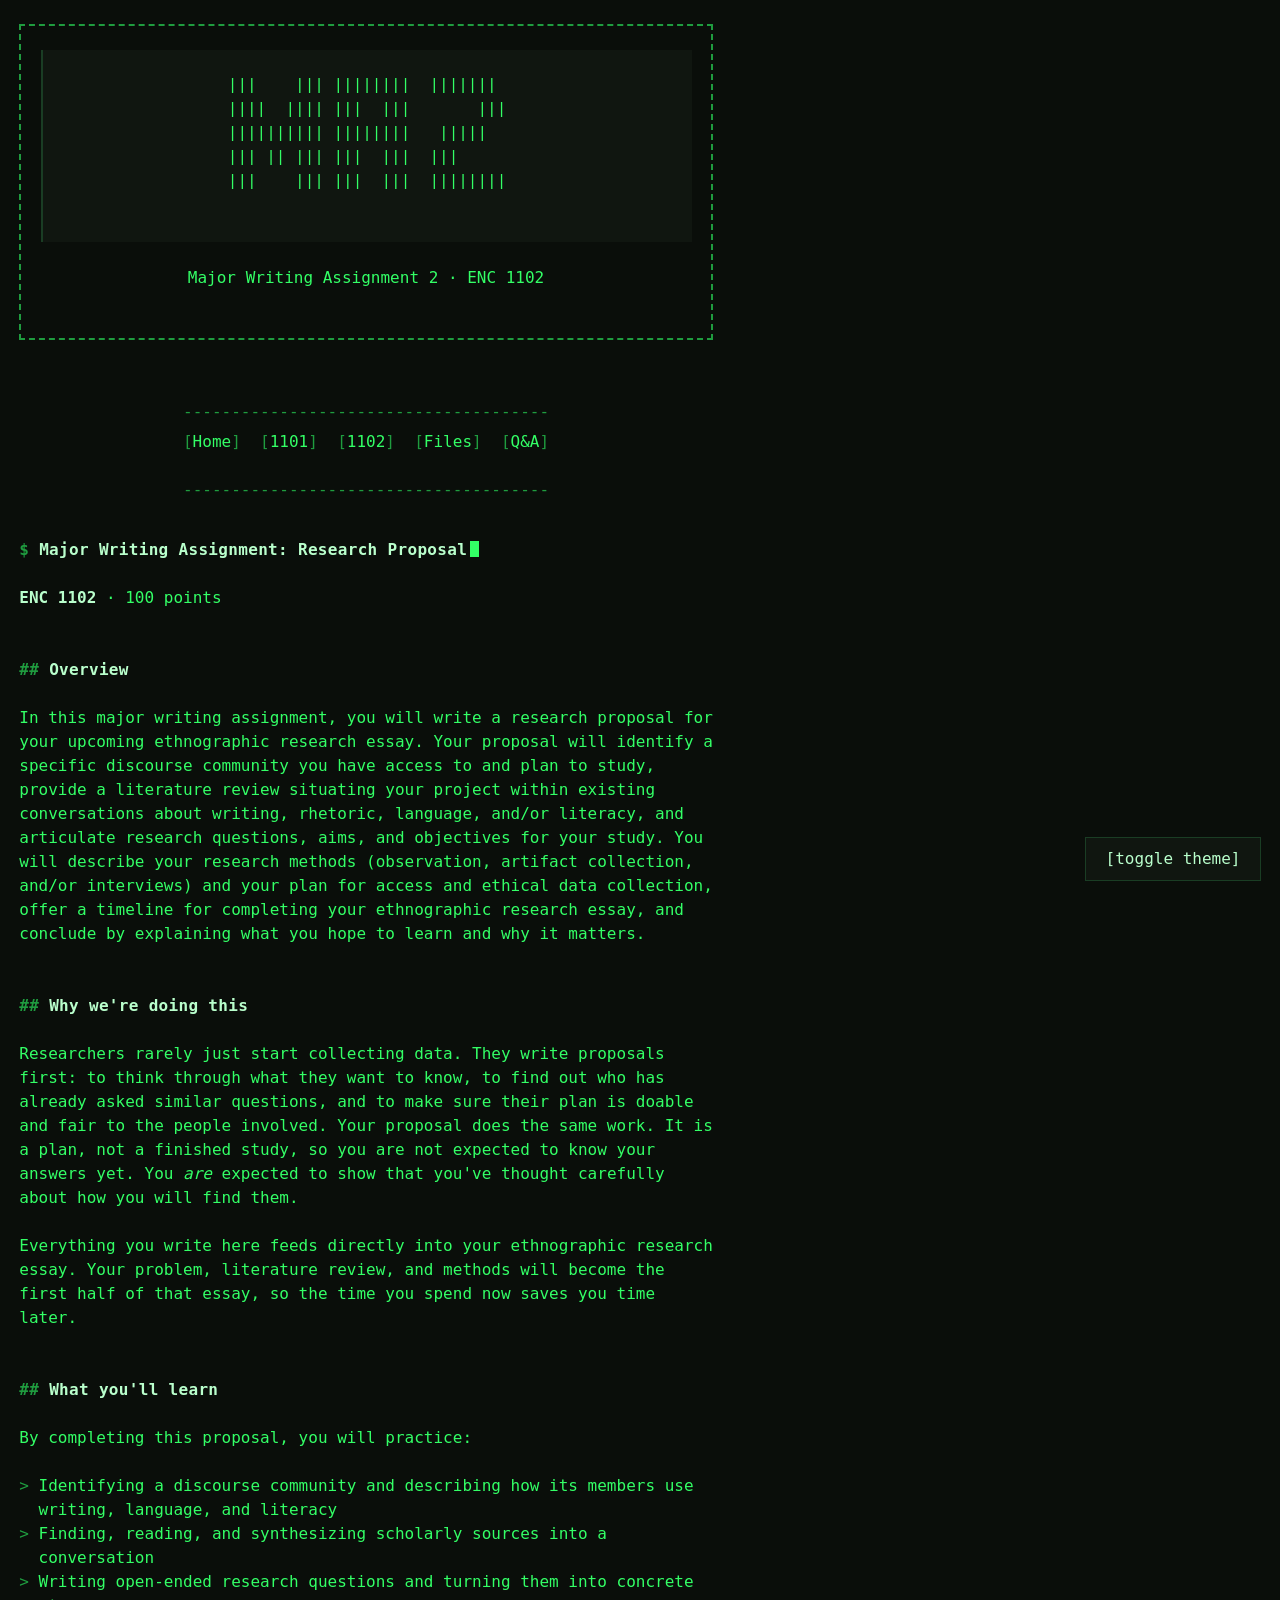
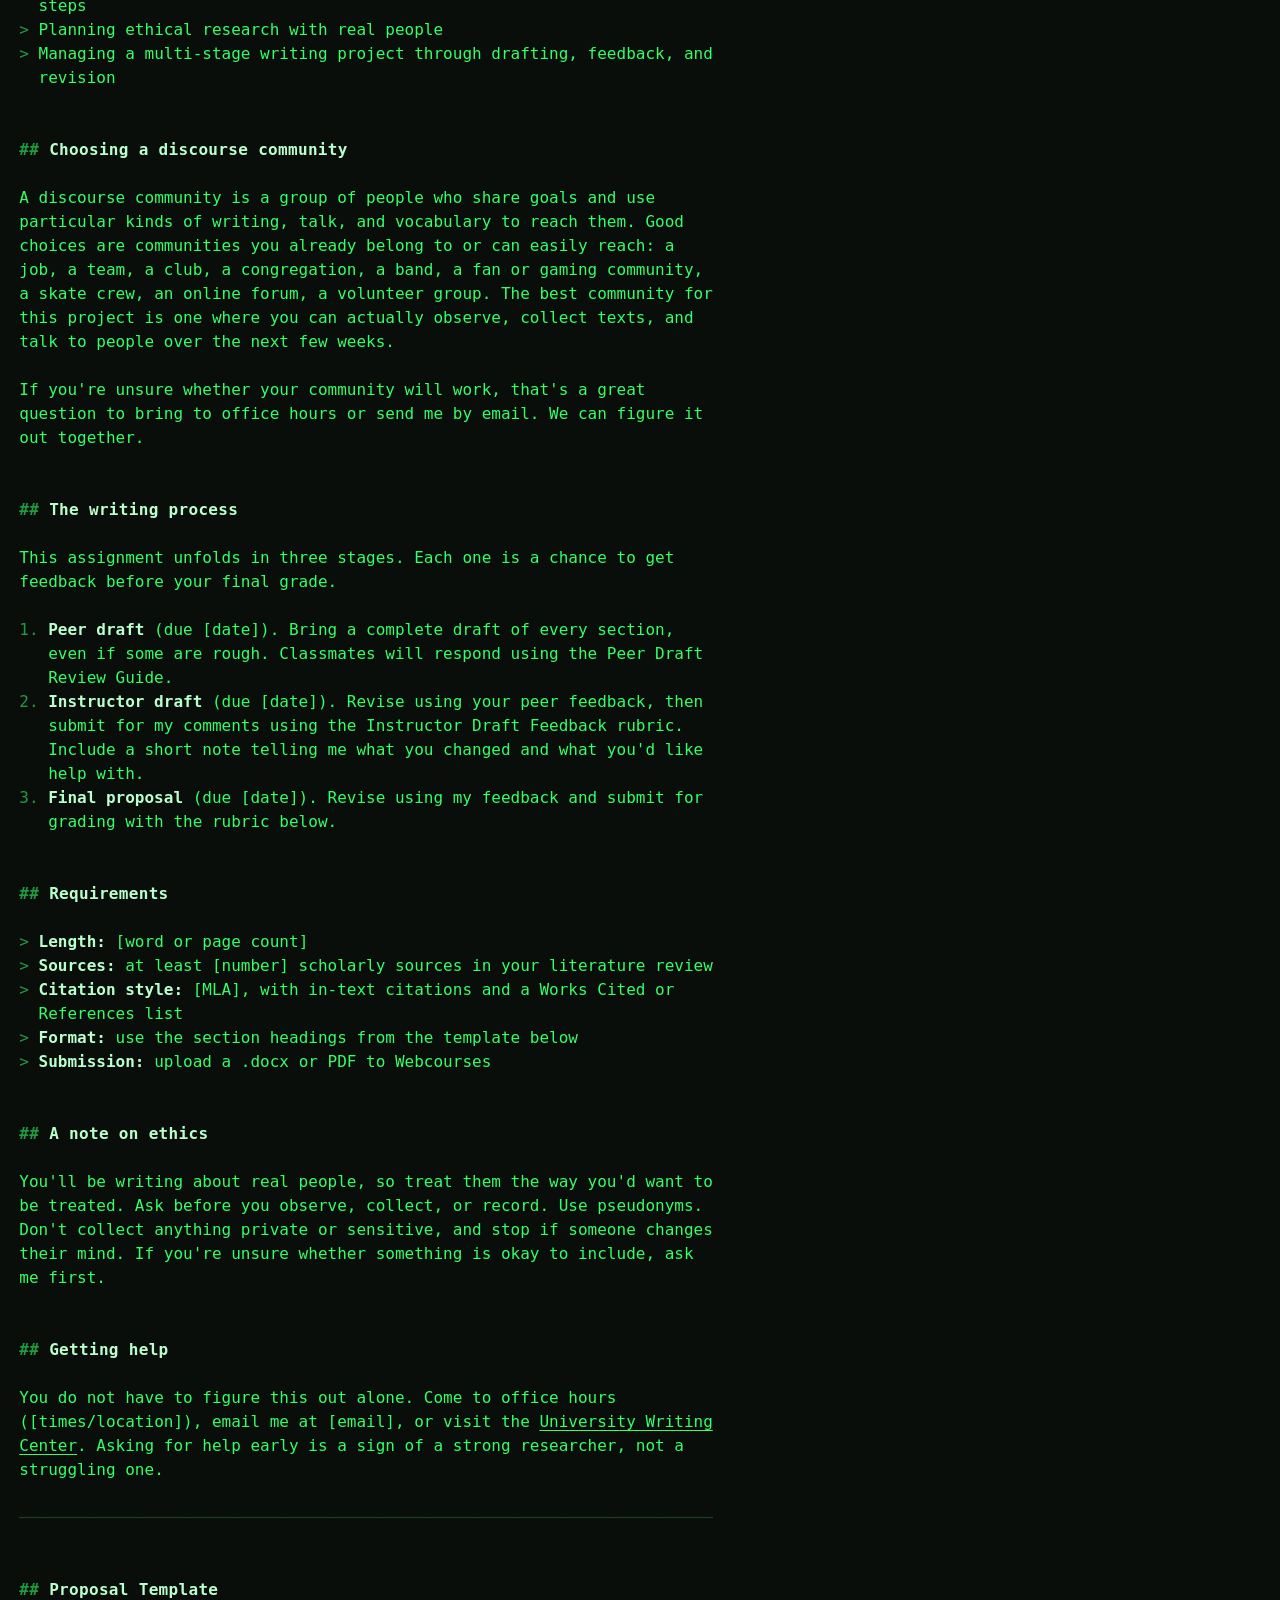
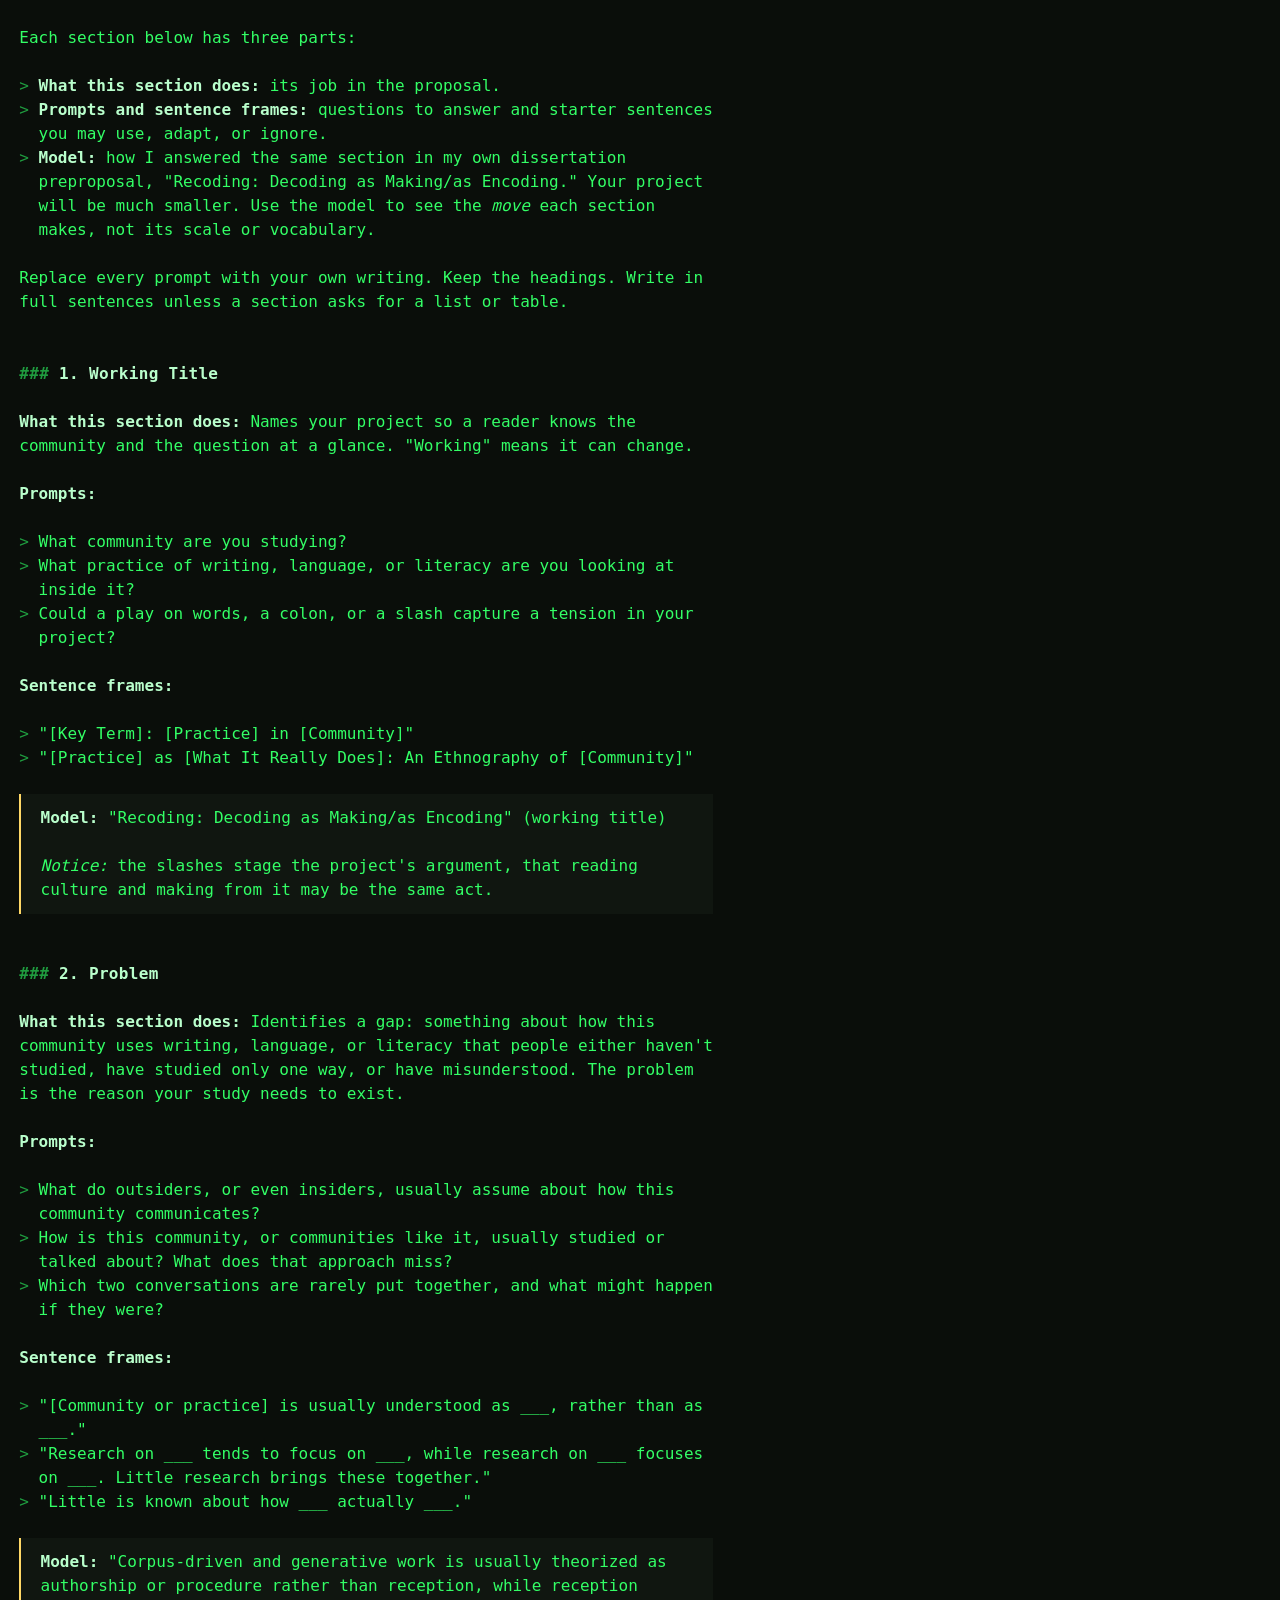
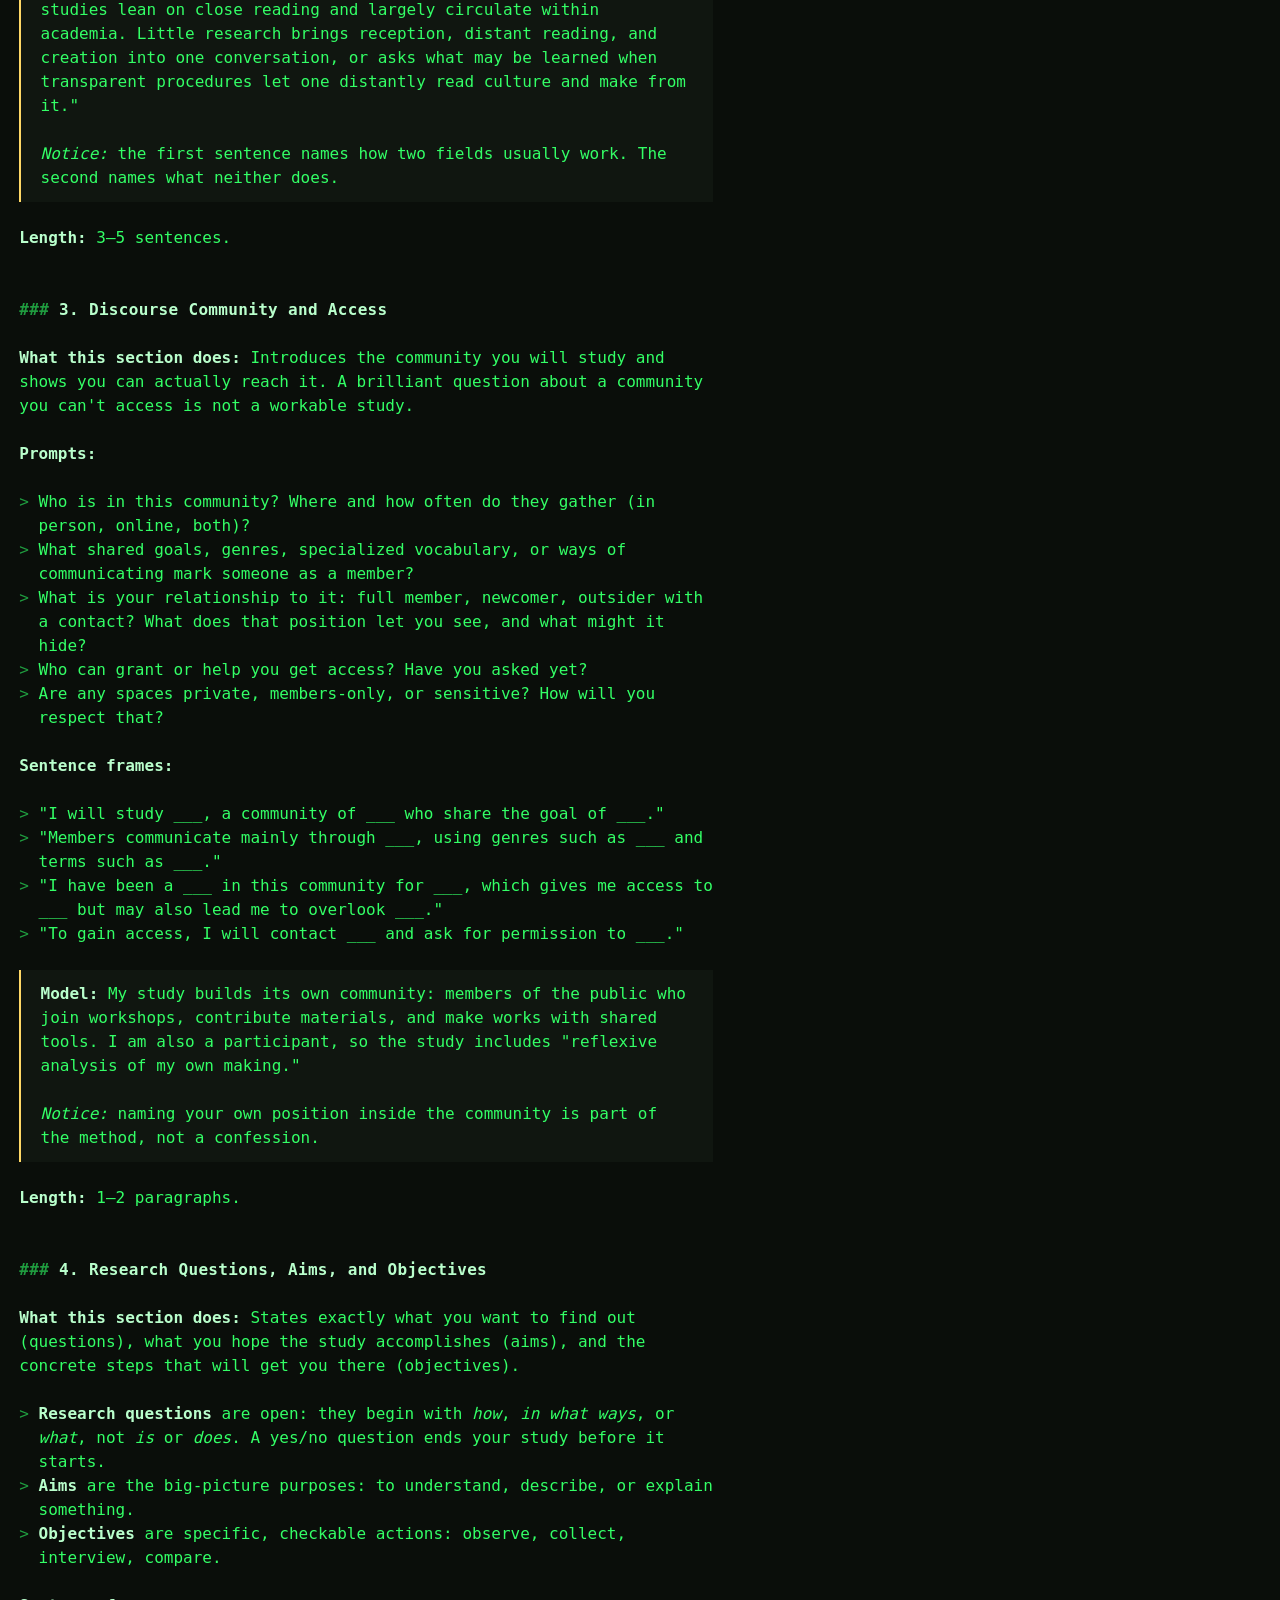
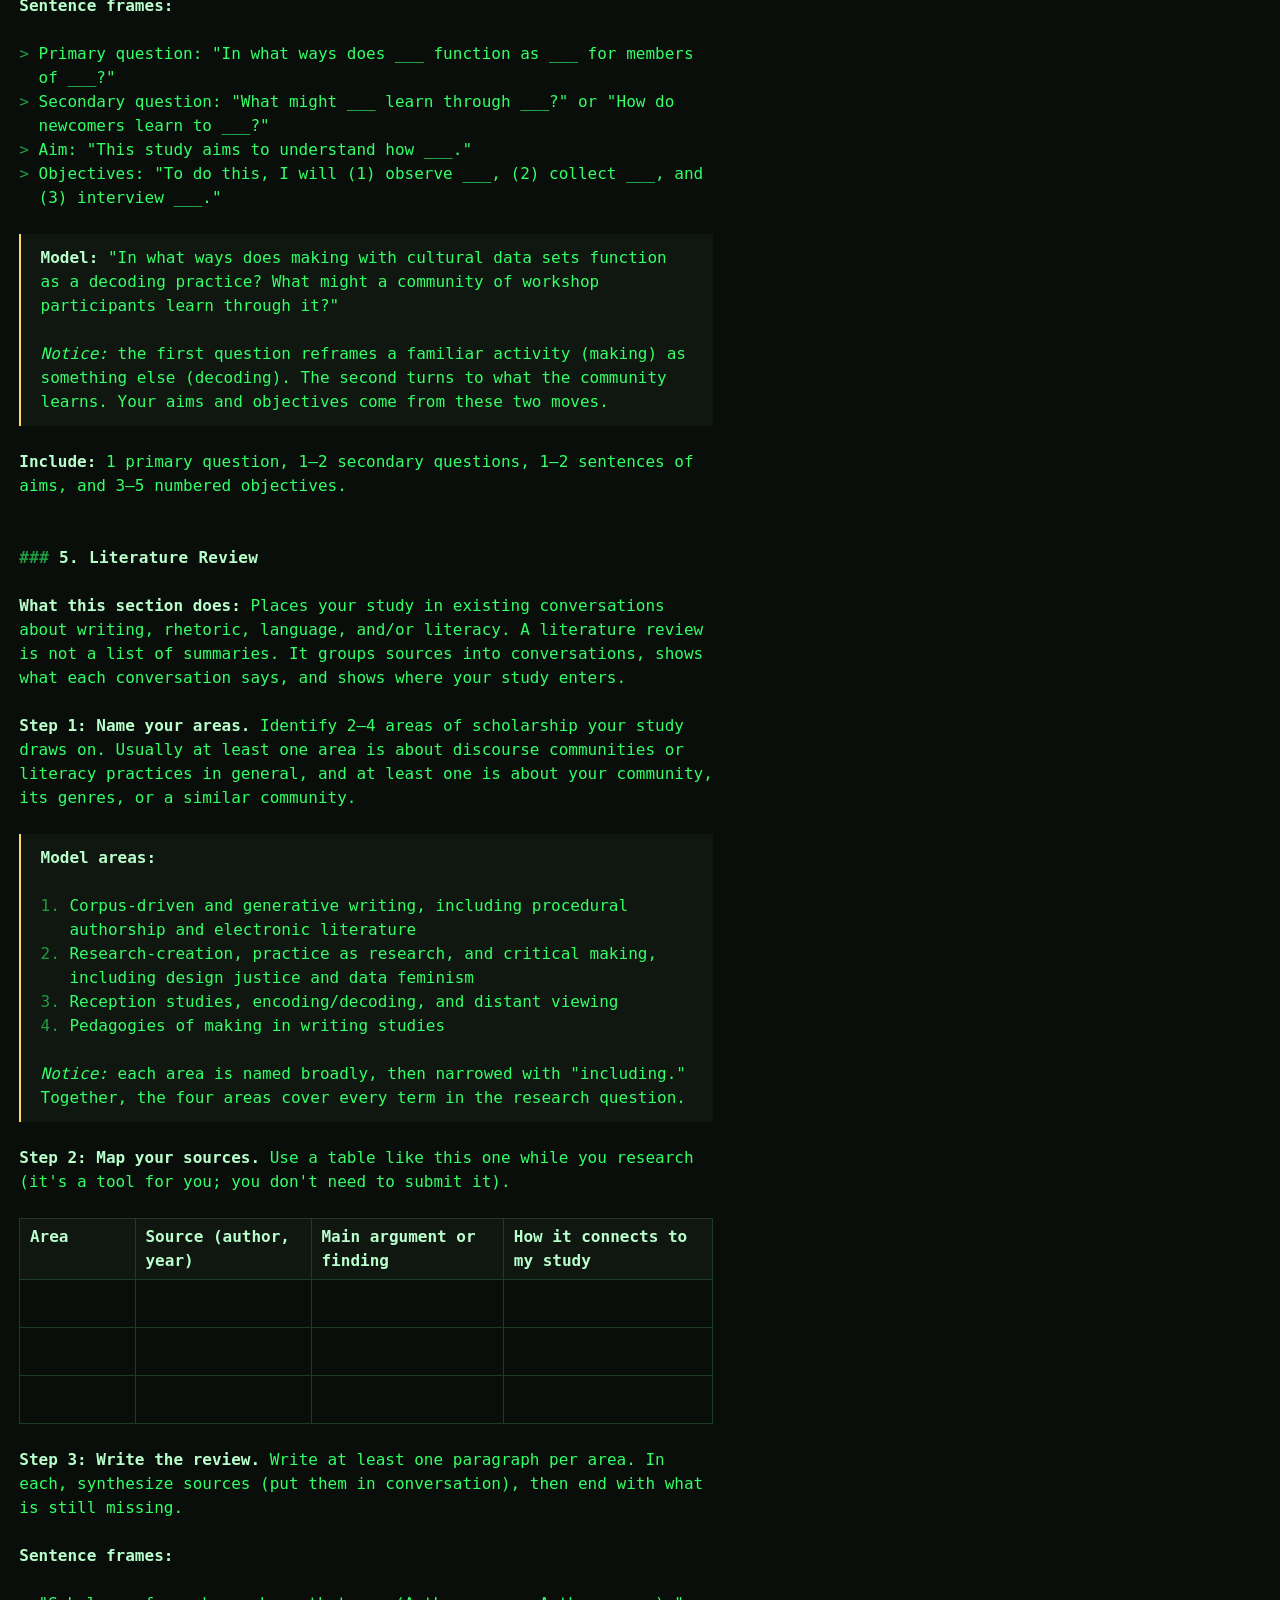
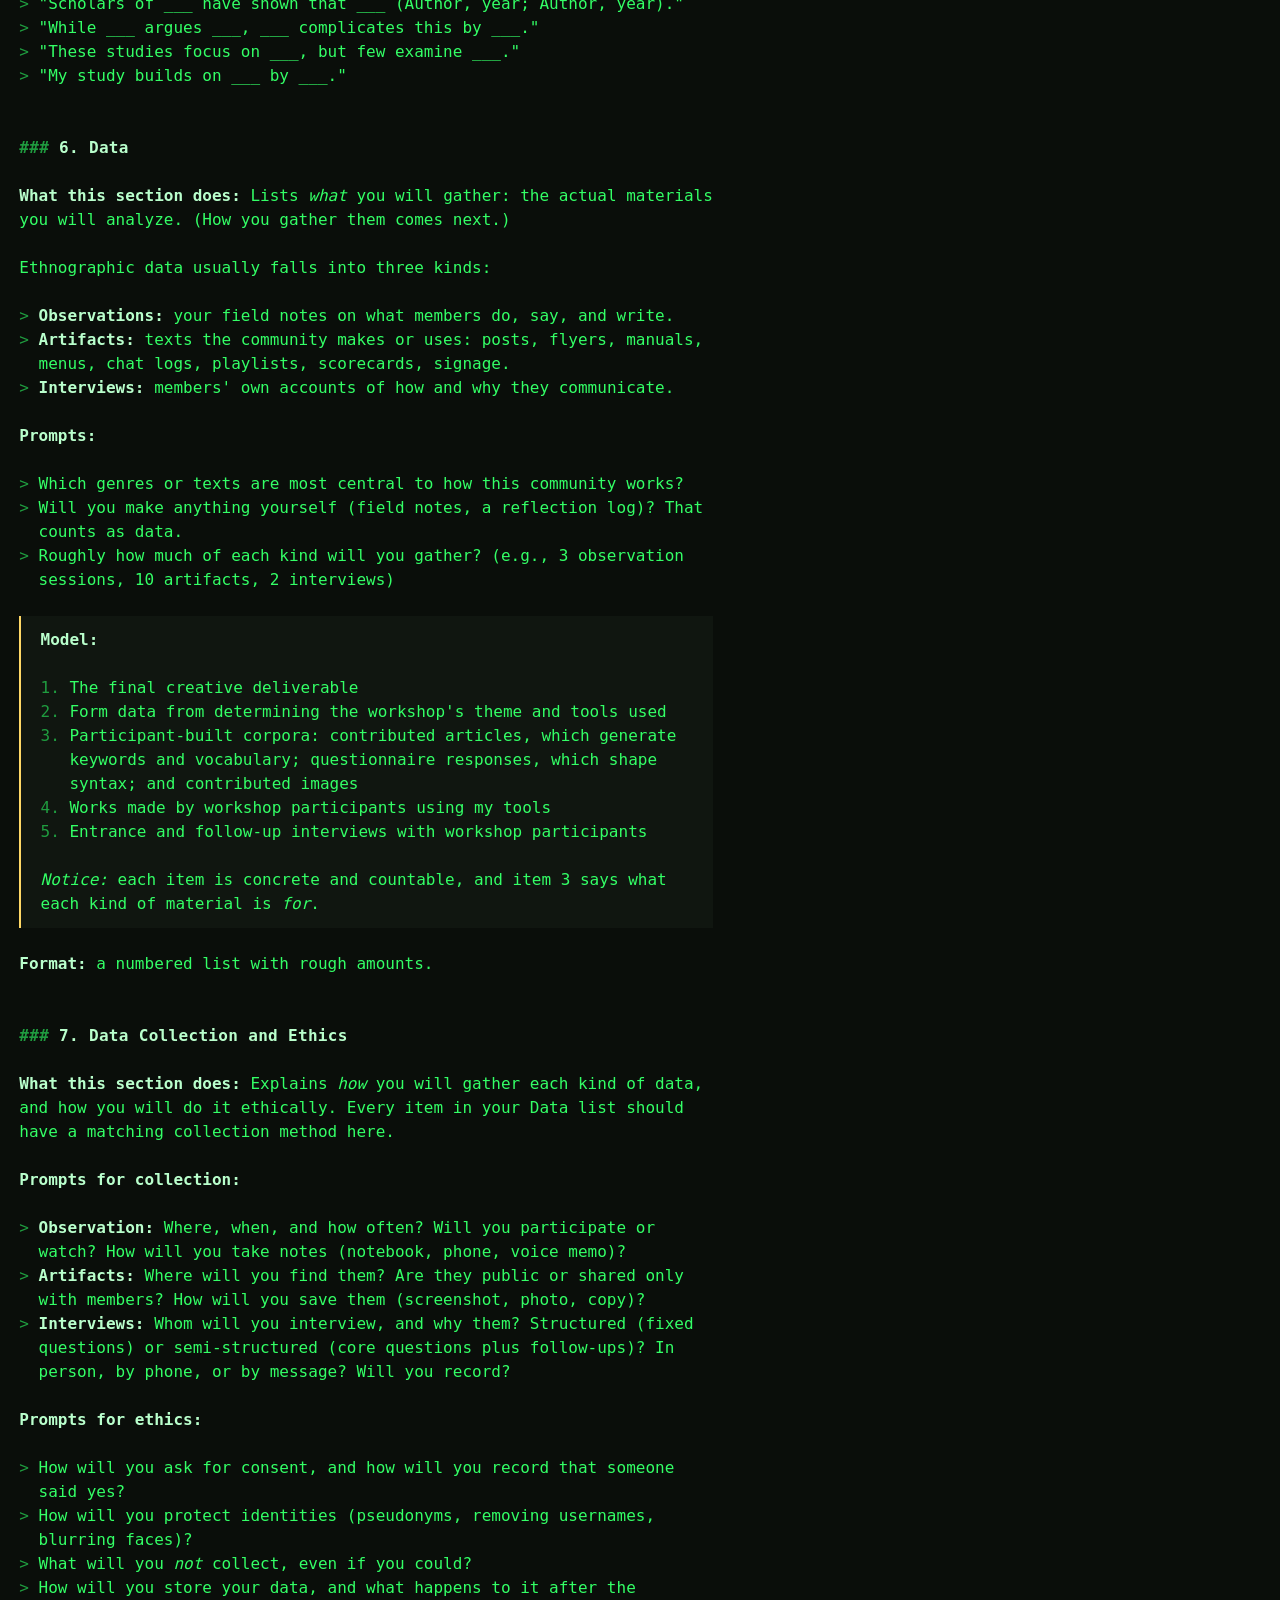
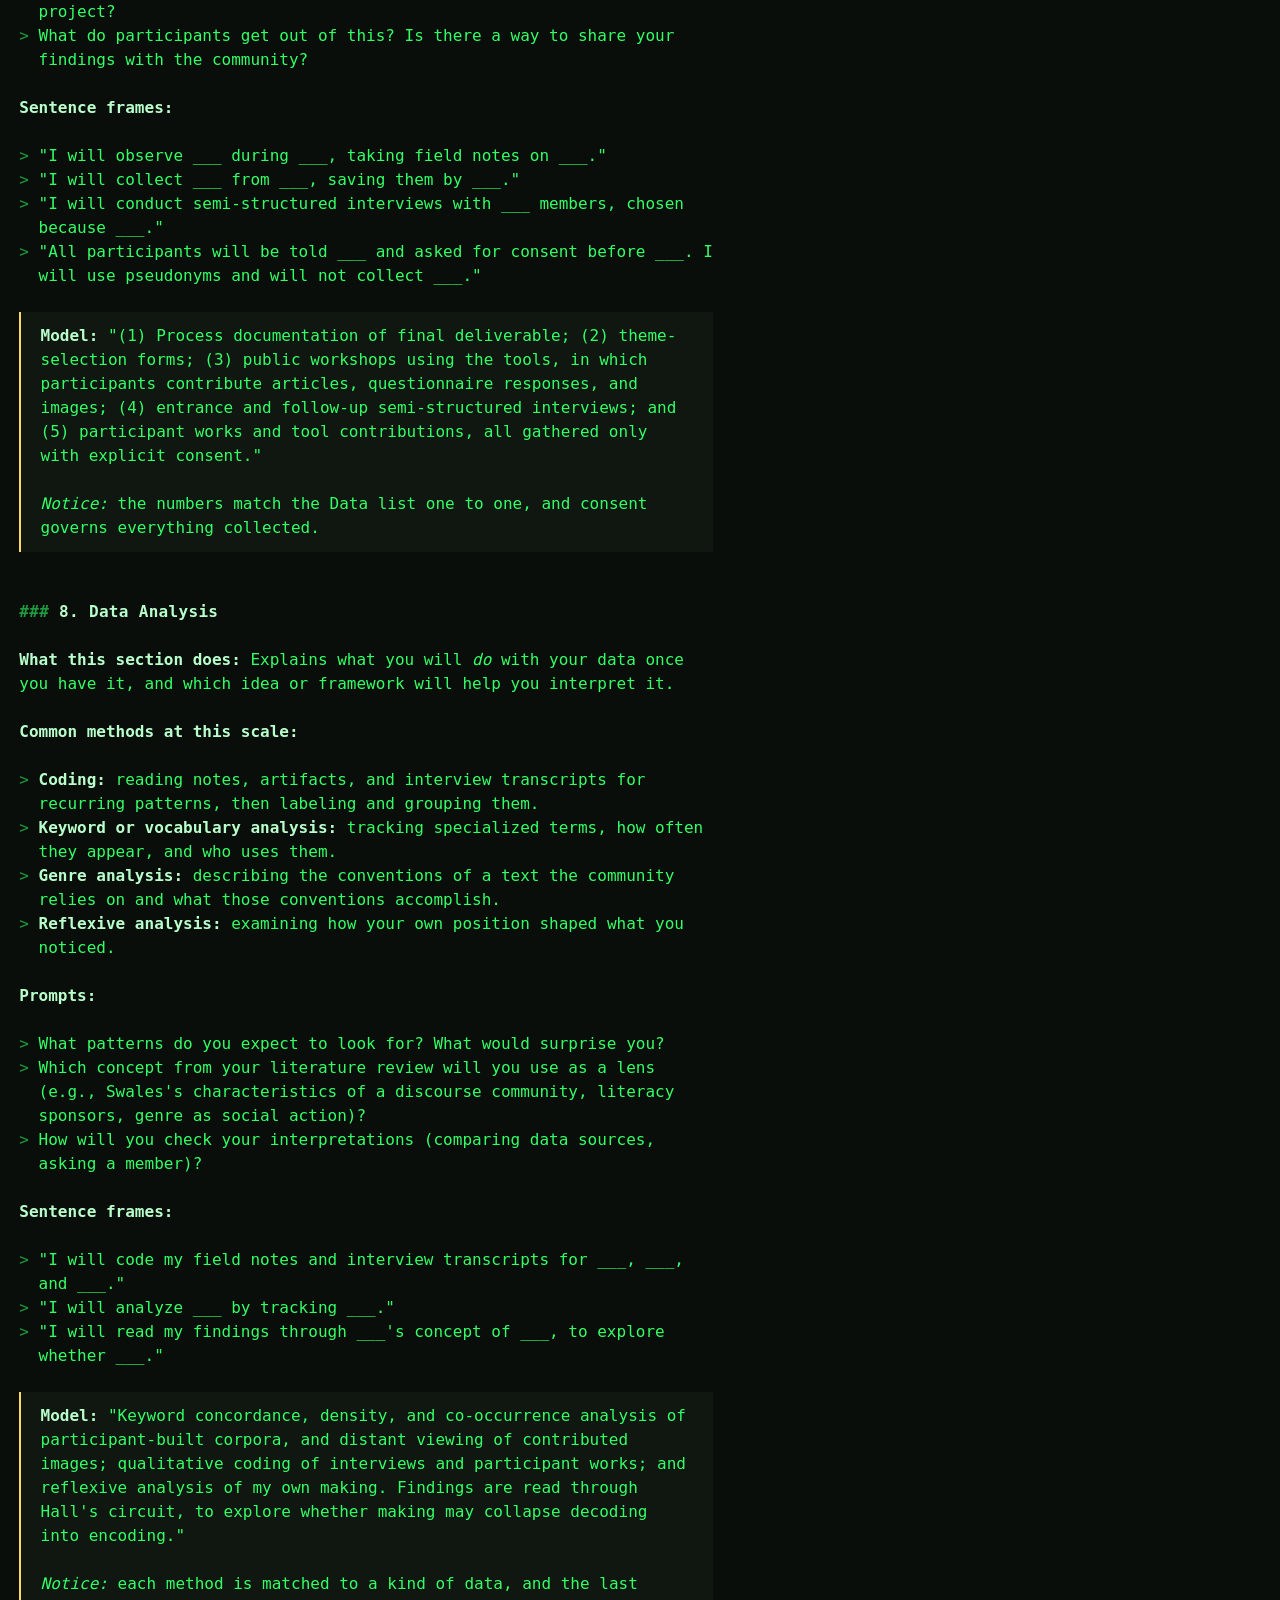
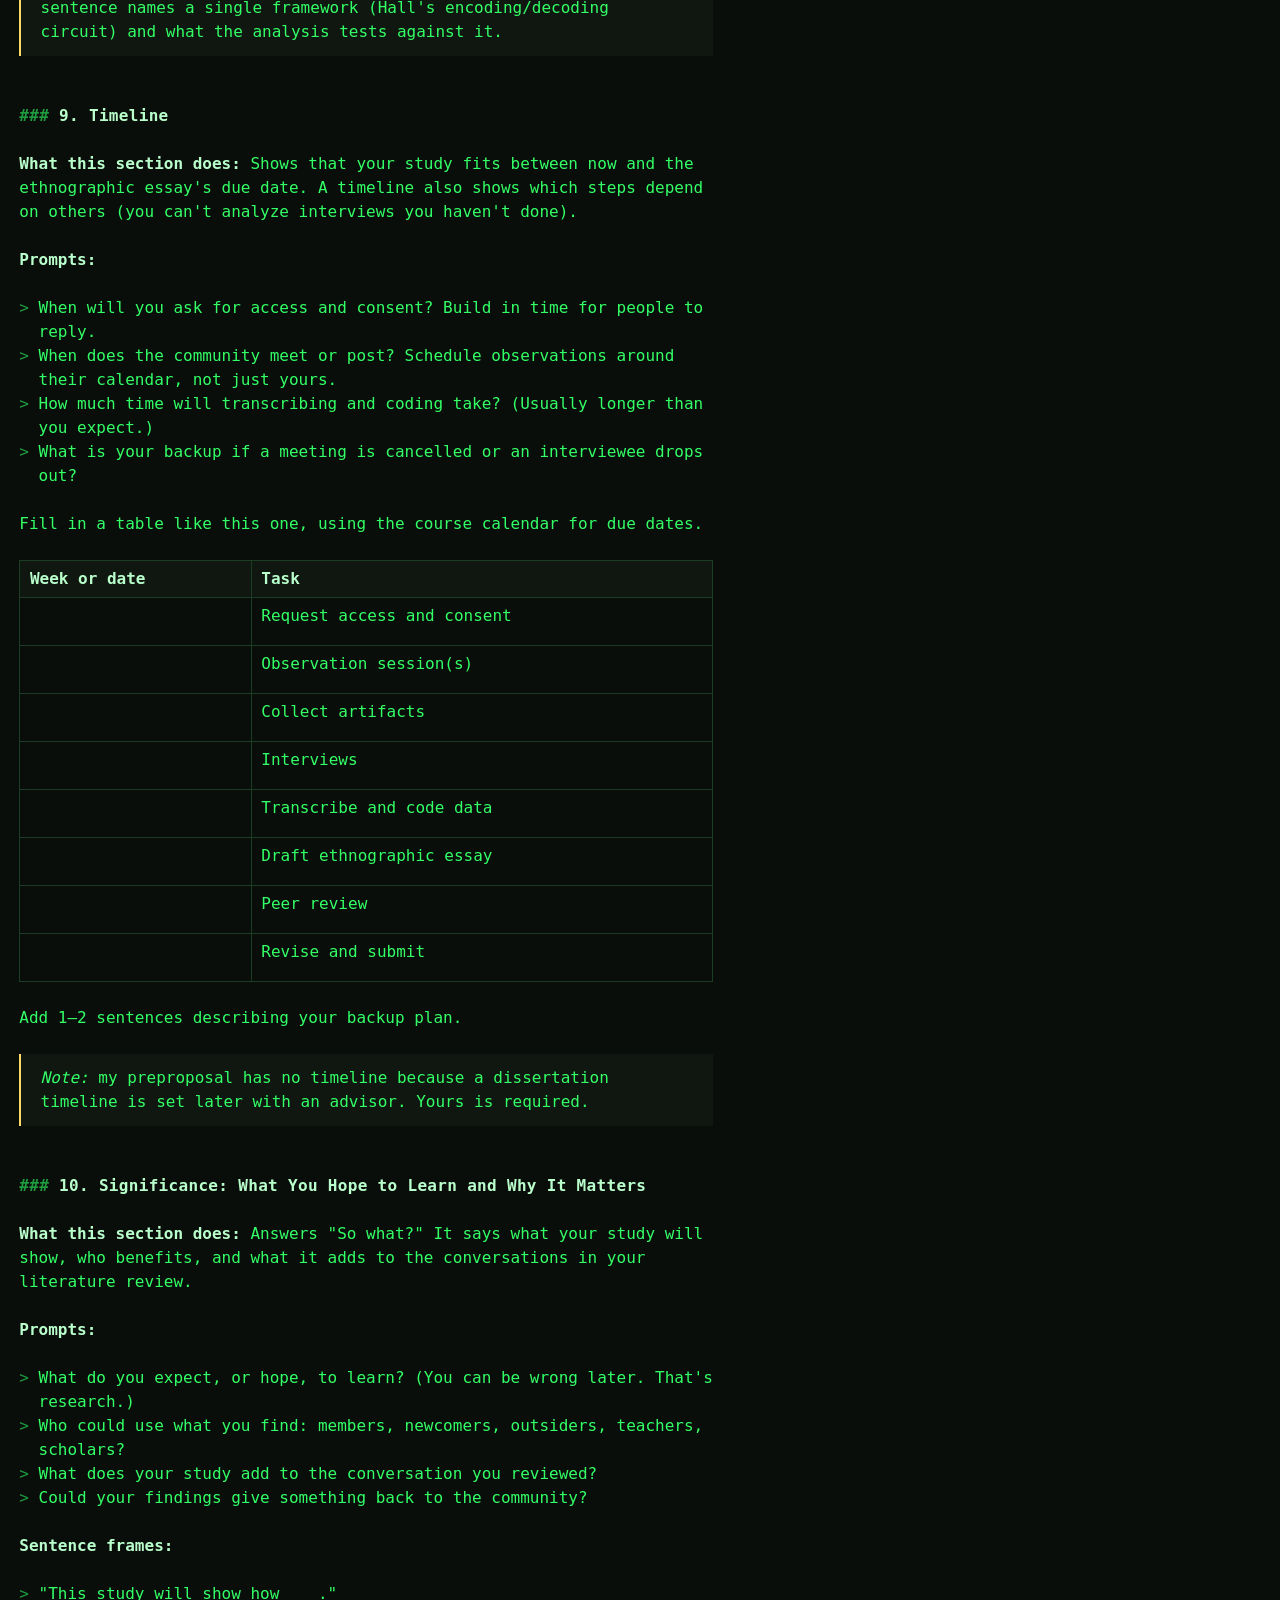
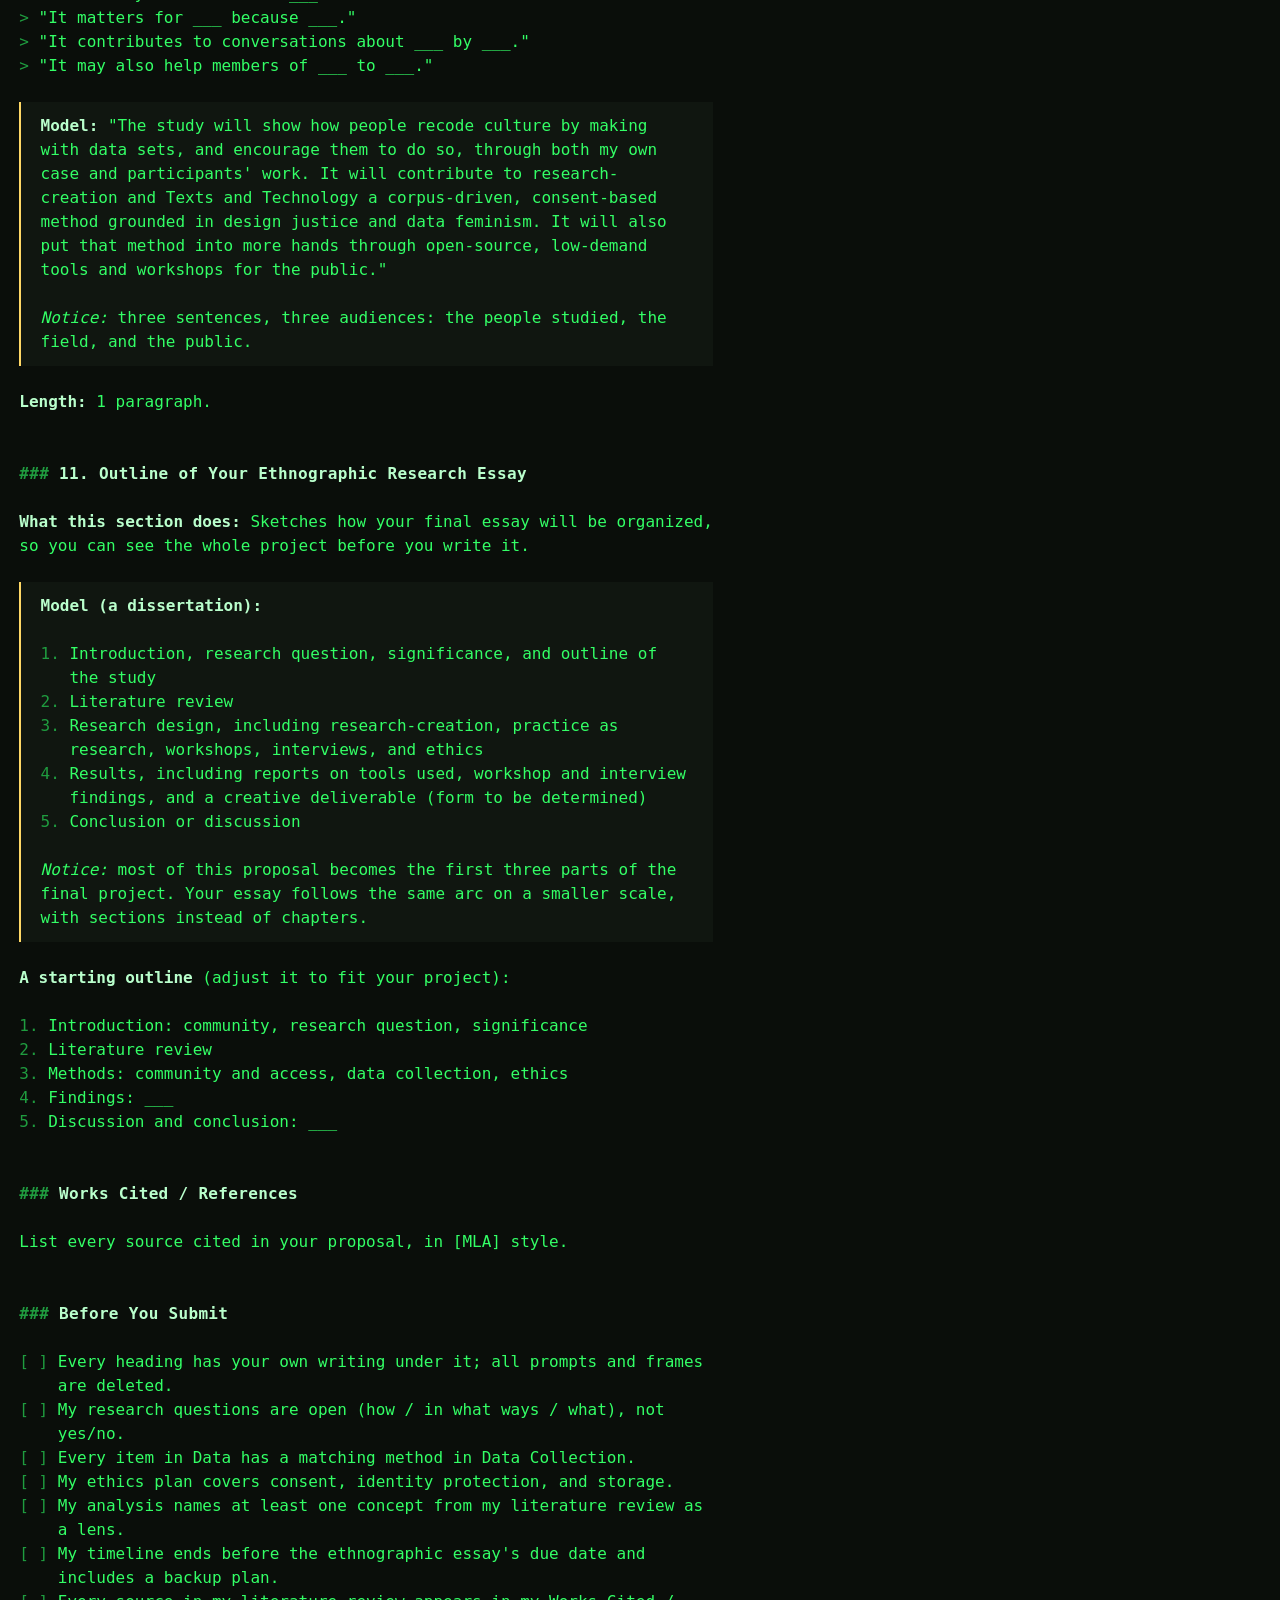
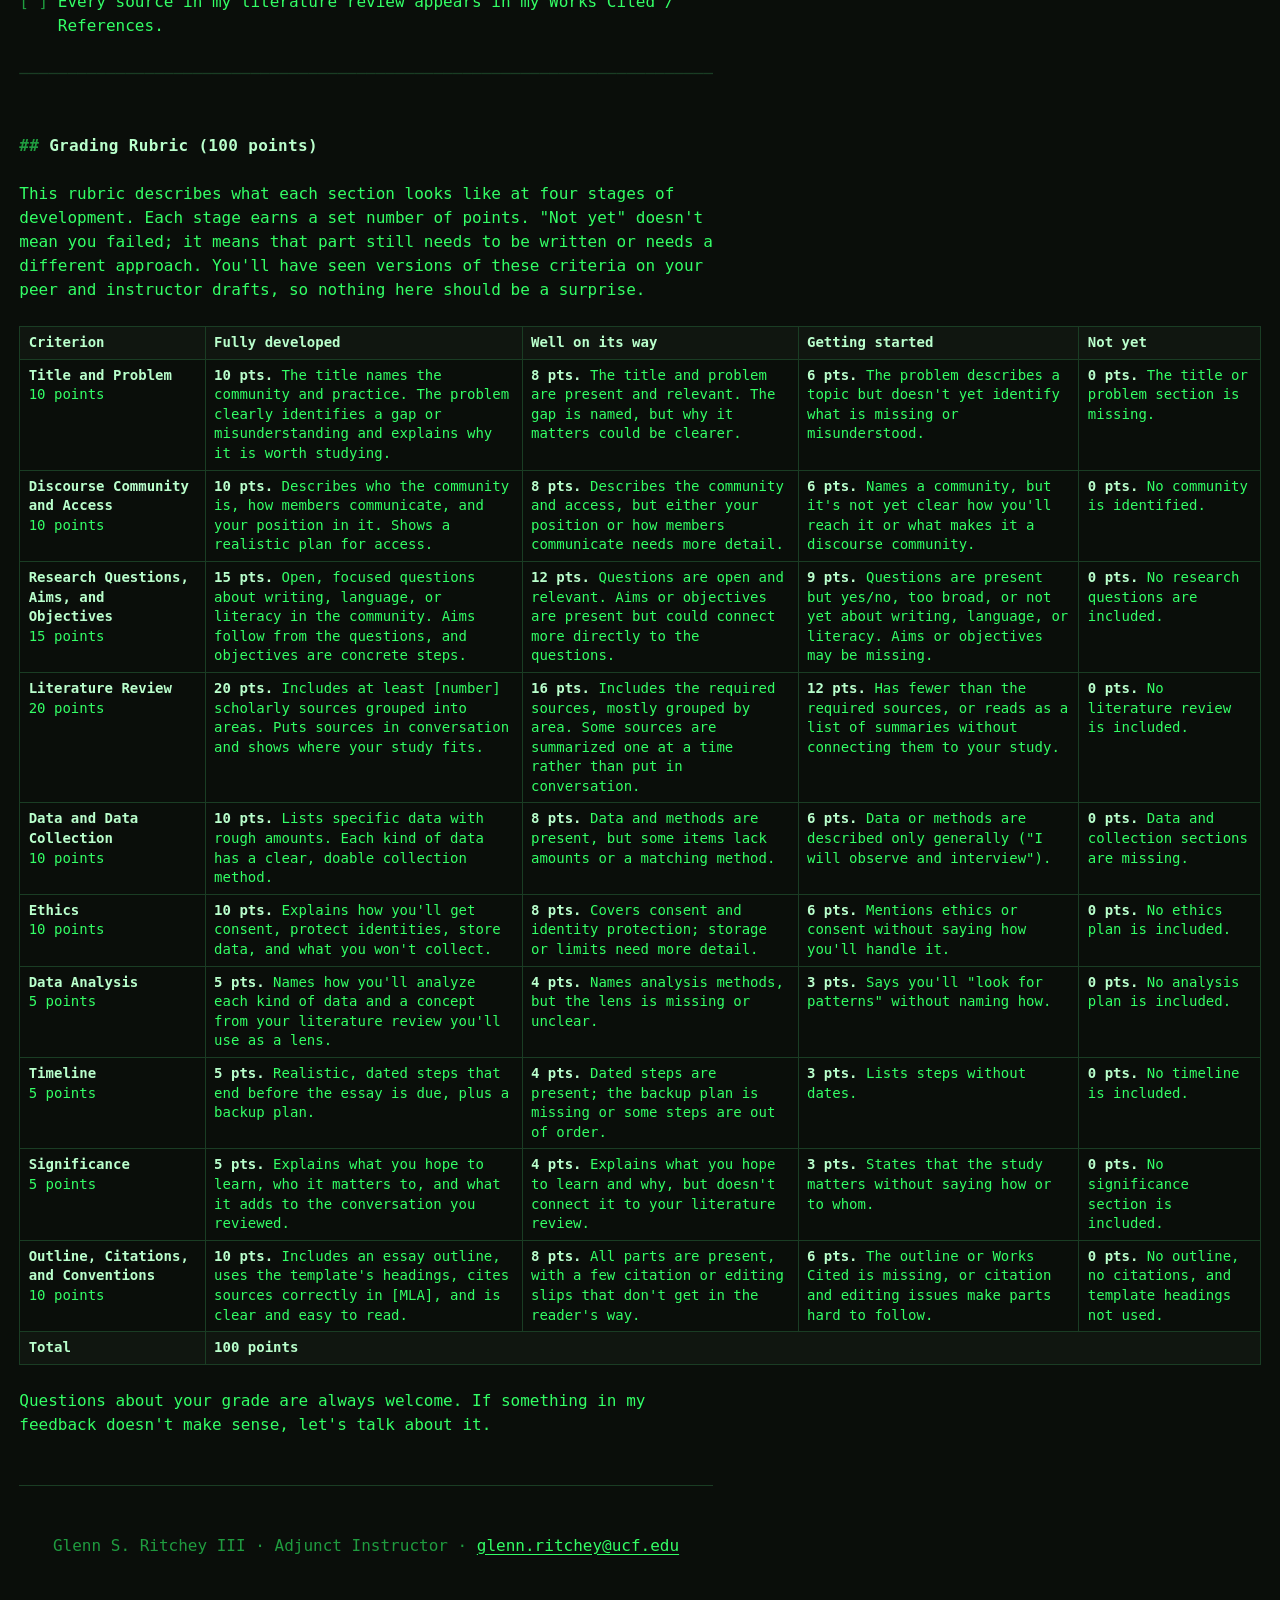
<file: files/ma2/description-template/index.html>
<!DOCTYPE html>
<html lang="en">
<head>
<meta charset="utf-8">
<meta name="viewport" content="width=device-width, initial-scale=1, viewport-fit=cover">
<title>FYC - Research Proposal</title>
<link rel="stylesheet" href="../../../enc.css">
<script src="../../../theme.js"></script>
<script src="../../../nav.js" defer></script>
</head>
<body>
<header class="banner">
  <pre class="ascii" aria-hidden="true">
|||    ||| ||||||||  ||||||| 
||||  |||| |||  |||       |||
|||||||||| ||||||||   |||||  
||| || ||| |||  |||  |||     
|||    ||| |||  |||  ||||||||
  </pre>
  <p>Major Writing Assignment 2 · ENC 1102</p>
  <button id="theme-toggle" class="theme-toggle" type="button" aria-label="Toggle light/dark mode">toggle theme</button>
</header>

<h1>Major Writing Assignment: Research Proposal</h1>
<p><strong>ENC 1102</strong> · 100 points</p>

<h2>Overview</h2>
<p>In this major writing assignment, you will write a research proposal for your upcoming ethnographic research essay. Your proposal will identify a specific discourse community you have access to and plan to study, provide a literature review situating your project within existing conversations about writing, rhetoric, language, and/or literacy, and articulate research questions, aims, and objectives for your study. You will describe your research methods (observation, artifact collection, and/or interviews) and your plan for access and ethical data collection, offer a timeline for completing your ethnographic research essay, and conclude by explaining what you hope to learn and why it matters.</p>

<h2>Why we're doing this</h2>
<p>Researchers rarely just start collecting data. They write proposals first: to think through what they want to know, to find out who has already asked similar questions, and to make sure their plan is doable and fair to the people involved. Your proposal does the same work. It is a plan, not a finished study, so you are not expected to know your answers yet. You <em>are</em> expected to show that you've thought carefully about how you will find them.</p>
<p>Everything you write here feeds directly into your ethnographic research essay. Your problem, literature review, and methods will become the first half of that essay, so the time you spend now saves you time later.</p>

<h2>What you'll learn</h2>
<p>By completing this proposal, you will practice:</p>
<ul>
  <li>Identifying a discourse community and describing how its members use writing, language, and literacy</li>
  <li>Finding, reading, and synthesizing scholarly sources into a conversation</li>
  <li>Writing open-ended research questions and turning them into concrete steps</li>
  <li>Planning ethical research with real people</li>
  <li>Managing a multi-stage writing project through drafting, feedback, and revision</li>
</ul>

<h2>Choosing a discourse community</h2>
<p>A discourse community is a group of people who share goals and use particular kinds of writing, talk, and vocabulary to reach them. Good choices are communities you already belong to or can easily reach: a job, a team, a club, a congregation, a band, a fan or gaming community, a skate crew, an online forum, a volunteer group. The best community for this project is one where you can actually observe, collect texts, and talk to people over the next few weeks.</p>
<p>If you're unsure whether your community will work, that's a great question to bring to office hours or send me by email. We can figure it out together.</p>

<h2>The writing process</h2>
<p>This assignment unfolds in three stages. Each one is a chance to get feedback before your final grade.</p>
<ol>
  <li><strong>Peer draft</strong> (due [date]). Bring a complete draft of every section, even if some are rough. Classmates will respond using the Peer Draft Review Guide.</li>
  <li><strong>Instructor draft</strong> (due [date]). Revise using your peer feedback, then submit for my comments using the Instructor Draft Feedback rubric. Include a short note telling me what you changed and what you'd like help with.</li>
  <li><strong>Final proposal</strong> (due [date]). Revise using my feedback and submit for grading with the rubric below.</li>
</ol>

<h2>Requirements</h2>
<ul>
  <li><strong>Length:</strong> [word or page count]</li>
  <li><strong>Sources:</strong> at least [number] scholarly sources in your literature review</li>
  <li><strong>Citation style:</strong> [MLA], with in-text citations and a Works Cited or References list</li>
  <li><strong>Format:</strong> use the section headings from the template below</li>
  <li><strong>Submission:</strong> upload a .docx or PDF to Webcourses</li>
</ul>

<h2>A note on ethics</h2>
<p>You'll be writing about real people, so treat them the way you'd want to be treated. Ask before you observe, collect, or record. Use pseudonyms. Don't collect anything private or sensitive, and stop if someone changes their mind. If you're unsure whether something is okay to include, ask me first.</p>

<h2>Getting help</h2>
<p>You do not have to figure this out alone. Come to office hours ([times/location]), email me at [email], or visit the <a href="https://uwc.cah.ucf.edu/">University Writing Center</a>. Asking for help early is a sign of a strong researcher, not a struggling one.</p>

<hr>

<h2>Proposal Template</h2>
<p>Each section below has three parts:</p>
<ul>
  <li><strong>What this section does:</strong> its job in the proposal.</li>
  <li><strong>Prompts and sentence frames:</strong> questions to answer and starter sentences you may use, adapt, or ignore.</li>
  <li><strong>Model:</strong> how I answered the same section in my own dissertation preproposal, "Recoding: Decoding as Making/as Encoding." Your project will be much smaller. Use the model to see the <em>move</em> each section makes, not its scale or vocabulary.</li>
</ul>
<p>Replace every prompt with your own writing. Keep the headings. Write in full sentences unless a section asks for a list or table.</p>

<h3>1. Working Title</h3>
<p><strong>What this section does:</strong> Names your project so a reader knows the community and the question at a glance. "Working" means it can change.</p>
<p><strong>Prompts:</strong></p>
<ul>
  <li>What community are you studying?</li>
  <li>What practice of writing, language, or literacy are you looking at inside it?</li>
  <li>Could a play on words, a colon, or a slash capture a tension in your project?</li>
</ul>
<p><strong>Sentence frames:</strong></p>
<ul>
  <li>"[Key Term]: [Practice] in [Community]"</li>
  <li>"[Practice] as [What It Really Does]: An Ethnography of [Community]"</li>
</ul>
<div class="model">
  <p><strong>Model:</strong> "Recoding: Decoding as Making/as Encoding" (working title)</p>
  <p><em>Notice:</em> the slashes stage the project's argument, that reading culture and making from it may be the same act.</p>
</div>

<h3>2. Problem</h3>
<p><strong>What this section does:</strong> Identifies a gap: something about how this community uses writing, language, or literacy that people either haven't studied, have studied only one way, or have misunderstood. The problem is the reason your study needs to exist.</p>
<p><strong>Prompts:</strong></p>
<ul>
  <li>What do outsiders, or even insiders, usually assume about how this community communicates?</li>
  <li>How is this community, or communities like it, usually studied or talked about? What does that approach miss?</li>
  <li>Which two conversations are rarely put together, and what might happen if they were?</li>
</ul>
<p><strong>Sentence frames:</strong></p>
<ul>
  <li>"[Community or practice] is usually understood as ___, rather than as ___."</li>
  <li>"Research on ___ tends to focus on ___, while research on ___ focuses on ___. Little research brings these together."</li>
  <li>"Little is known about how ___ actually ___."</li>
</ul>
<div class="model">
  <p><strong>Model:</strong> "Corpus-driven and generative work is usually theorized as authorship or procedure rather than reception, while reception studies lean on close reading and largely circulate within academia. Little research brings reception, distant reading, and creation into one conversation, or asks what may be learned when transparent procedures let one distantly read culture and make from it."</p>
  <p><em>Notice:</em> the first sentence names how two fields usually work. The second names what neither does.</p>
</div>
<p><strong>Length:</strong> 3–5 sentences.</p>

<h3>3. Discourse Community and Access</h3>
<p><strong>What this section does:</strong> Introduces the community you will study and shows you can actually reach it. A brilliant question about a community you can't access is not a workable study.</p>
<p><strong>Prompts:</strong></p>
<ul>
  <li>Who is in this community? Where and how often do they gather (in person, online, both)?</li>
  <li>What shared goals, genres, specialized vocabulary, or ways of communicating mark someone as a member?</li>
  <li>What is your relationship to it: full member, newcomer, outsider with a contact? What does that position let you see, and what might it hide?</li>
  <li>Who can grant or help you get access? Have you asked yet?</li>
  <li>Are any spaces private, members-only, or sensitive? How will you respect that?</li>
</ul>
<p><strong>Sentence frames:</strong></p>
<ul>
  <li>"I will study ___, a community of ___ who share the goal of ___."</li>
  <li>"Members communicate mainly through ___, using genres such as ___ and terms such as ___."</li>
  <li>"I have been a ___ in this community for ___, which gives me access to ___ but may also lead me to overlook ___."</li>
  <li>"To gain access, I will contact ___ and ask for permission to ___."</li>
</ul>
<div class="model">
  <p><strong>Model:</strong> My study builds its own community: members of the public who join workshops, contribute materials, and make works with shared tools. I am also a participant, so the study includes "reflexive analysis of my own making."</p>
  <p><em>Notice:</em> naming your own position inside the community is part of the method, not a confession.</p>
</div>
<p><strong>Length:</strong> 1–2 paragraphs.</p>

<h3>4. Research Questions, Aims, and Objectives</h3>
<p><strong>What this section does:</strong> States exactly what you want to find out (questions), what you hope the study accomplishes (aims), and the concrete steps that will get you there (objectives).</p>
<ul>
  <li><strong>Research questions</strong> are open: they begin with <em>how</em>, <em>in what ways</em>, or <em>what</em>, not <em>is</em> or <em>does</em>. A yes/no question ends your study before it starts.</li>
  <li><strong>Aims</strong> are the big-picture purposes: to understand, describe, or explain something.</li>
  <li><strong>Objectives</strong> are specific, checkable actions: observe, collect, interview, compare.</li>
</ul>
<p><strong>Sentence frames:</strong></p>
<ul>
  <li>Primary question: "In what ways does ___ function as ___ for members of ___?"</li>
  <li>Secondary question: "What might ___ learn through ___?" or "How do newcomers learn to ___?"</li>
  <li>Aim: "This study aims to understand how ___."</li>
  <li>Objectives: "To do this, I will (1) observe ___, (2) collect ___, and (3) interview ___."</li>
</ul>
<div class="model">
  <p><strong>Model:</strong> "In what ways does making with cultural data sets function as a decoding practice? What might a community of workshop participants learn through it?"</p>
  <p><em>Notice:</em> the first question reframes a familiar activity (making) as something else (decoding). The second turns to what the community learns. Your aims and objectives come from these two moves.</p>
</div>
<p><strong>Include:</strong> 1 primary question, 1–2 secondary questions, 1–2 sentences of aims, and 3–5 numbered objectives.</p>

<h3>5. Literature Review</h3>
<p><strong>What this section does:</strong> Places your study in existing conversations about writing, rhetoric, language, and/or literacy. A literature review is not a list of summaries. It groups sources into conversations, shows what each conversation says, and shows where your study enters.</p>
<p><strong>Step 1: Name your areas.</strong> Identify 2–4 areas of scholarship your study draws on. Usually at least one area is about discourse communities or literacy practices in general, and at least one is about your community, its genres, or a similar community.</p>
<div class="model">
  <p><strong>Model areas:</strong></p>
  <ol>
    <li>Corpus-driven and generative writing, including procedural authorship and electronic literature</li>
    <li>Research-creation, practice as research, and critical making, including design justice and data feminism</li>
    <li>Reception studies, encoding/decoding, and distant viewing</li>
    <li>Pedagogies of making in writing studies</li>
  </ol>
  <p><em>Notice:</em> each area is named broadly, then narrowed with "including." Together, the four areas cover every term in the research question.</p>
</div>
<p><strong>Step 2: Map your sources.</strong> Use a table like this one while you research (it's a tool for you; you don't need to submit it).</p>
<div class="table-scroll">
<table class="fill-in">
  <thead>
    <tr>
      <th>Area</th>
      <th>Source (author, year)</th>
      <th>Main argument or finding</th>
      <th>How it connects to my study</th>
    </tr>
  </thead>
  <tbody>
    <tr><td></td><td></td><td></td><td></td></tr>
    <tr><td></td><td></td><td></td><td></td></tr>
    <tr><td></td><td></td><td></td><td></td></tr>
  </tbody>
</table>
</div>
<p><strong>Step 3: Write the review.</strong> Write at least one paragraph per area. In each, synthesize sources (put them in conversation), then end with what is still missing.</p>
<p><strong>Sentence frames:</strong></p>
<ul>
  <li>"Scholars of ___ have shown that ___ (Author, year; Author, year)."</li>
  <li>"While ___ argues ___, ___ complicates this by ___."</li>
  <li>"These studies focus on ___, but few examine ___."</li>
  <li>"My study builds on ___ by ___."</li>
</ul>

<h3>6. Data</h3>
<p><strong>What this section does:</strong> Lists <em>what</em> you will gather: the actual materials you will analyze. (How you gather them comes next.)</p>
<p>Ethnographic data usually falls into three kinds:</p>
<ul>
  <li><strong>Observations:</strong> your field notes on what members do, say, and write.</li>
  <li><strong>Artifacts:</strong> texts the community makes or uses: posts, flyers, manuals, menus, chat logs, playlists, scorecards, signage.</li>
  <li><strong>Interviews:</strong> members' own accounts of how and why they communicate.</li>
</ul>
<p><strong>Prompts:</strong></p>
<ul>
  <li>Which genres or texts are most central to how this community works?</li>
  <li>Will you make anything yourself (field notes, a reflection log)? That counts as data.</li>
  <li>Roughly how much of each kind will you gather? (e.g., 3 observation sessions, 10 artifacts, 2 interviews)</li>
</ul>
<div class="model">
  <p><strong>Model:</strong></p>
  <ol>
    <li>The final creative deliverable</li>
    <li>Form data from determining the workshop's theme and tools used</li>
    <li>Participant-built corpora: contributed articles, which generate keywords and vocabulary; questionnaire responses, which shape syntax; and contributed images</li>
    <li>Works made by workshop participants using my tools</li>
    <li>Entrance and follow-up interviews with workshop participants</li>
  </ol>
  <p><em>Notice:</em> each item is concrete and countable, and item 3 says what each kind of material is <em>for</em>.</p>
</div>
<p><strong>Format:</strong> a numbered list with rough amounts.</p>

<h3>7. Data Collection and Ethics</h3>
<p><strong>What this section does:</strong> Explains <em>how</em> you will gather each kind of data, and how you will do it ethically. Every item in your Data list should have a matching collection method here.</p>
<p><strong>Prompts for collection:</strong></p>
<ul>
  <li><strong>Observation:</strong> Where, when, and how often? Will you participate or watch? How will you take notes (notebook, phone, voice memo)?</li>
  <li><strong>Artifacts:</strong> Where will you find them? Are they public or shared only with members? How will you save them (screenshot, photo, copy)?</li>
  <li><strong>Interviews:</strong> Whom will you interview, and why them? Structured (fixed questions) or semi-structured (core questions plus follow-ups)? In person, by phone, or by message? Will you record?</li>
</ul>
<p><strong>Prompts for ethics:</strong></p>
<ul>
  <li>How will you ask for consent, and how will you record that someone said yes?</li>
  <li>How will you protect identities (pseudonyms, removing usernames, blurring faces)?</li>
  <li>What will you <em>not</em> collect, even if you could?</li>
  <li>How will you store your data, and what happens to it after the project?</li>
  <li>What do participants get out of this? Is there a way to share your findings with the community?</li>
</ul>
<p><strong>Sentence frames:</strong></p>
<ul>
  <li>"I will observe ___ during ___, taking field notes on ___."</li>
  <li>"I will collect ___ from ___, saving them by ___."</li>
  <li>"I will conduct semi-structured interviews with ___ members, chosen because ___."</li>
  <li>"All participants will be told ___ and asked for consent before ___. I will use pseudonyms and will not collect ___."</li>
</ul>
<div class="model">
  <p><strong>Model:</strong> "(1) Process documentation of final deliverable; (2) theme-selection forms; (3) public workshops using the tools, in which participants contribute articles, questionnaire responses, and images; (4) entrance and follow-up semi-structured interviews; and (5) participant works and tool contributions, all gathered only with explicit consent."</p>
  <p><em>Notice:</em> the numbers match the Data list one to one, and consent governs everything collected.</p>
</div>

<h3>8. Data Analysis</h3>
<p><strong>What this section does:</strong> Explains what you will <em>do</em> with your data once you have it, and which idea or framework will help you interpret it.</p>
<p><strong>Common methods at this scale:</strong></p>
<ul>
  <li><strong>Coding:</strong> reading notes, artifacts, and interview transcripts for recurring patterns, then labeling and grouping them.</li>
  <li><strong>Keyword or vocabulary analysis:</strong> tracking specialized terms, how often they appear, and who uses them.</li>
  <li><strong>Genre analysis:</strong> describing the conventions of a text the community relies on and what those conventions accomplish.</li>
  <li><strong>Reflexive analysis:</strong> examining how your own position shaped what you noticed.</li>
</ul>
<p><strong>Prompts:</strong></p>
<ul>
  <li>What patterns do you expect to look for? What would surprise you?</li>
  <li>Which concept from your literature review will you use as a lens (e.g., Swales's characteristics of a discourse community, literacy sponsors, genre as social action)?</li>
  <li>How will you check your interpretations (comparing data sources, asking a member)?</li>
</ul>
<p><strong>Sentence frames:</strong></p>
<ul>
  <li>"I will code my field notes and interview transcripts for ___, ___, and ___."</li>
  <li>"I will analyze ___ by tracking ___."</li>
  <li>"I will read my findings through ___'s concept of ___, to explore whether ___."</li>
</ul>
<div class="model">
  <p><strong>Model:</strong> "Keyword concordance, density, and co-occurrence analysis of participant-built corpora, and distant viewing of contributed images; qualitative coding of interviews and participant works; and reflexive analysis of my own making. Findings are read through Hall's circuit, to explore whether making may collapse decoding into encoding."</p>
  <p><em>Notice:</em> each method is matched to a kind of data, and the last sentence names a single framework (Hall's encoding/decoding circuit) and what the analysis tests against it.</p>
</div>

<h3>9. Timeline</h3>
<p><strong>What this section does:</strong> Shows that your study fits between now and the ethnographic essay's due date. A timeline also shows which steps depend on others (you can't analyze interviews you haven't done).</p>
<p><strong>Prompts:</strong></p>
<ul>
  <li>When will you ask for access and consent? Build in time for people to reply.</li>
  <li>When does the community meet or post? Schedule observations around their calendar, not just yours.</li>
  <li>How much time will transcribing and coding take? (Usually longer than you expect.)</li>
  <li>What is your backup if a meeting is cancelled or an interviewee drops out?</li>
</ul>
<p>Fill in a table like this one, using the course calendar for due dates.</p>
<div class="table-scroll">
<table class="fill-in">
  <thead>
    <tr>
      <th>Week or date</th>
      <th>Task</th>
    </tr>
  </thead>
  <tbody>
    <tr><td></td><td>Request access and consent</td></tr>
    <tr><td></td><td>Observation session(s)</td></tr>
    <tr><td></td><td>Collect artifacts</td></tr>
    <tr><td></td><td>Interviews</td></tr>
    <tr><td></td><td>Transcribe and code data</td></tr>
    <tr><td></td><td>Draft ethnographic essay</td></tr>
    <tr><td></td><td>Peer review</td></tr>
    <tr><td></td><td>Revise and submit</td></tr>
  </tbody>
</table>
</div>
<p>Add 1–2 sentences describing your backup plan.</p>
<div class="model">
  <p><em>Note:</em> my preproposal has no timeline because a dissertation timeline is set later with an advisor. Yours is required.</p>
</div>

<h3>10. Significance: What You Hope to Learn and Why It Matters</h3>
<p><strong>What this section does:</strong> Answers "So what?" It says what your study will show, who benefits, and what it adds to the conversations in your literature review.</p>
<p><strong>Prompts:</strong></p>
<ul>
  <li>What do you expect, or hope, to learn? (You can be wrong later. That's research.)</li>
  <li>Who could use what you find: members, newcomers, outsiders, teachers, scholars?</li>
  <li>What does your study add to the conversation you reviewed?</li>
  <li>Could your findings give something back to the community?</li>
</ul>
<p><strong>Sentence frames:</strong></p>
<ul>
  <li>"This study will show how ___."</li>
  <li>"It matters for ___ because ___."</li>
  <li>"It contributes to conversations about ___ by ___."</li>
  <li>"It may also help members of ___ to ___."</li>
</ul>
<div class="model">
  <p><strong>Model:</strong> "The study will show how people recode culture by making with data sets, and encourage them to do so, through both my own case and participants' work. It will contribute to research-creation and Texts and Technology a corpus-driven, consent-based method grounded in design justice and data feminism. It will also put that method into more hands through open-source, low-demand tools and workshops for the public."</p>
  <p><em>Notice:</em> three sentences, three audiences: the people studied, the field, and the public.</p>
</div>
<p><strong>Length:</strong> 1 paragraph.</p>

<h3>11. Outline of Your Ethnographic Research Essay</h3>
<p><strong>What this section does:</strong> Sketches how your final essay will be organized, so you can see the whole project before you write it.</p>
<div class="model">
  <p><strong>Model (a dissertation):</strong></p>
  <ol>
    <li>Introduction, research question, significance, and outline of the study</li>
    <li>Literature review</li>
    <li>Research design, including research-creation, practice as research, workshops, interviews, and ethics</li>
    <li>Results, including reports on tools used, workshop and interview findings, and a creative deliverable (form to be determined)</li>
    <li>Conclusion or discussion</li>
  </ol>
  <p><em>Notice:</em> most of this proposal becomes the first three parts of the final project. Your essay follows the same arc on a smaller scale, with sections instead of chapters.</p>
</div>
<p><strong>A starting outline</strong> (adjust it to fit your project):</p>
<ol>
  <li>Introduction: community, research question, significance</li>
  <li>Literature review</li>
  <li>Methods: community and access, data collection, ethics</li>
  <li>Findings: ___</li>
  <li>Discussion and conclusion: ___</li>
</ol>

<h3>Works Cited / References</h3>
<p>List every source cited in your proposal, in [MLA] style.</p>

<h3>Before You Submit</h3>
<ul class="checklist">
  <li>Every heading has your own writing under it; all prompts and frames are deleted.</li>
  <li>My research questions are open (how / in what ways / what), not yes/no.</li>
  <li>Every item in Data has a matching method in Data Collection.</li>
  <li>My ethics plan covers consent, identity protection, and storage.</li>
  <li>My analysis names at least one concept from my literature review as a lens.</li>
  <li>My timeline ends before the ethnographic essay's due date and includes a backup plan.</li>
  <li>Every source in my literature review appears in my Works Cited / References.</li>
</ul>

<hr>

<!-- ============ RUBRIC ============ -->
<h2>Grading Rubric (100 points)</h2>
<p>This rubric describes what each section looks like at four stages of development. Each stage earns a set number of points. "Not yet" doesn't mean you failed; it means that part still needs to be written or needs a different approach. You'll have seen versions of these criteria on your peer and instructor drafts, so nothing here should be a surprise.</p>

<div class="table-scroll">
<table class="rubric">
  <thead>
    <tr>
      <th>Criterion</th>
      <th>Fully developed</th>
      <th>Well on its way</th>
      <th>Getting started</th>
      <th>Not yet</th>
    </tr>
  </thead>
  <tbody>
    <tr>
      <td><strong>Title and Problem</strong><br>10 points</td>
      <td><strong>10 pts.</strong> The title names the community and practice. The problem clearly identifies a gap or misunderstanding and explains why it is worth studying.</td>
      <td><strong>8 pts.</strong> The title and problem are present and relevant. The gap is named, but why it matters could be clearer.</td>
      <td><strong>6 pts.</strong> The problem describes a topic but doesn't yet identify what is missing or misunderstood.</td>
      <td><strong>0 pts.</strong> The title or problem section is missing.</td>
    </tr>
    <tr>
      <td><strong>Discourse Community and Access</strong><br>10 points</td>
      <td><strong>10 pts.</strong> Describes who the community is, how members communicate, and your position in it. Shows a realistic plan for access.</td>
      <td><strong>8 pts.</strong> Describes the community and access, but either your position or how members communicate needs more detail.</td>
      <td><strong>6 pts.</strong> Names a community, but it's not yet clear how you'll reach it or what makes it a discourse community.</td>
      <td><strong>0 pts.</strong> No community is identified.</td>
    </tr>
    <tr>
      <td><strong>Research Questions, Aims, and Objectives</strong><br>15 points</td>
      <td><strong>15 pts.</strong> Open, focused questions about writing, language, or literacy in the community. Aims follow from the questions, and objectives are concrete steps.</td>
      <td><strong>12 pts.</strong> Questions are open and relevant. Aims or objectives are present but could connect more directly to the questions.</td>
      <td><strong>9 pts.</strong> Questions are present but yes/no, too broad, or not yet about writing, language, or literacy. Aims or objectives may be missing.</td>
      <td><strong>0 pts.</strong> No research questions are included.</td>
    </tr>
    <tr>
      <td><strong>Literature Review</strong><br>20 points</td>
      <td><strong>20 pts.</strong> Includes at least [number] scholarly sources grouped into areas. Puts sources in conversation and shows where your study fits.</td>
      <td><strong>16 pts.</strong> Includes the required sources, mostly grouped by area. Some sources are summarized one at a time rather than put in conversation.</td>
      <td><strong>12 pts.</strong> Has fewer than the required sources, or reads as a list of summaries without connecting them to your study.</td>
      <td><strong>0 pts.</strong> No literature review is included.</td>
    </tr>
    <tr>
      <td><strong>Data and Data Collection</strong><br>10 points</td>
      <td><strong>10 pts.</strong> Lists specific data with rough amounts. Each kind of data has a clear, doable collection method.</td>
      <td><strong>8 pts.</strong> Data and methods are present, but some items lack amounts or a matching method.</td>
      <td><strong>6 pts.</strong> Data or methods are described only generally ("I will observe and interview").</td>
      <td><strong>0 pts.</strong> Data and collection sections are missing.</td>
    </tr>
    <tr>
      <td><strong>Ethics</strong><br>10 points</td>
      <td><strong>10 pts.</strong> Explains how you'll get consent, protect identities, store data, and what you won't collect.</td>
      <td><strong>8 pts.</strong> Covers consent and identity protection; storage or limits need more detail.</td>
      <td><strong>6 pts.</strong> Mentions ethics or consent without saying how you'll handle it.</td>
      <td><strong>0 pts.</strong> No ethics plan is included.</td>
    </tr>
    <tr>
      <td><strong>Data Analysis</strong><br>5 points</td>
      <td><strong>5 pts.</strong> Names how you'll analyze each kind of data and a concept from your literature review you'll use as a lens.</td>
      <td><strong>4 pts.</strong> Names analysis methods, but the lens is missing or unclear.</td>
      <td><strong>3 pts.</strong> Says you'll "look for patterns" without naming how.</td>
      <td><strong>0 pts.</strong> No analysis plan is included.</td>
    </tr>
    <tr>
      <td><strong>Timeline</strong><br>5 points</td>
      <td><strong>5 pts.</strong> Realistic, dated steps that end before the essay is due, plus a backup plan.</td>
      <td><strong>4 pts.</strong> Dated steps are present; the backup plan is missing or some steps are out of order.</td>
      <td><strong>3 pts.</strong> Lists steps without dates.</td>
      <td><strong>0 pts.</strong> No timeline is included.</td>
    </tr>
    <tr>
      <td><strong>Significance</strong><br>5 points</td>
      <td><strong>5 pts.</strong> Explains what you hope to learn, who it matters to, and what it adds to the conversation you reviewed.</td>
      <td><strong>4 pts.</strong> Explains what you hope to learn and why, but doesn't connect it to your literature review.</td>
      <td><strong>3 pts.</strong> States that the study matters without saying how or to whom.</td>
      <td><strong>0 pts.</strong> No significance section is included.</td>
    </tr>
    <tr>
      <td><strong>Outline, Citations, and Conventions</strong><br>10 points</td>
      <td><strong>10 pts.</strong> Includes an essay outline, uses the template's headings, cites sources correctly in [MLA], and is clear and easy to read.</td>
      <td><strong>8 pts.</strong> All parts are present, with a few citation or editing slips that don't get in the reader's way.</td>
      <td><strong>6 pts.</strong> The outline or Works Cited is missing, or citation and editing issues make parts hard to follow.</td>
      <td><strong>0 pts.</strong> No outline, no citations, and template headings not used.</td>
    </tr>
    <tr class="total">
      <td><strong>Total</strong></td>
      <td colspan="4"><strong>100 points</strong></td>
    </tr>
  </tbody>
</table>
</div>

<p>Questions about your grade are always welcome. If something in my feedback doesn't make sense, let's talk about it.</p>

</body>
</html>
</file>
<file: enc.css>
/* terminal.css — CRT phosphor stylesheet
   Themes: default (green P1). Add class="amber" or class="ice" to <html>.
   Options: class="scanlines" on <html> for the CRT overlay.
            class="crt" on <html> adds phosphor glow to text. */

:root {
  --bg:        #0a0e0a;
  --bg-raised: #101610;
  --fg:        #33ff66;
  --fg-dim:    #1f9c3f;
  --fg-bright: #b9ffcc;
  --accent:    #ffd866;
  --rule:      #1a3d24;

  --mono: "IBM Plex Mono", "DejaVu Sans Mono", "Liberation Mono",
          Menlo, Consolas, ui-monospace, monospace;

  --ch: 1ch;
  --line: 1.5rem;          /* vertical rhythm unit */
  --measure: 72ch;
}

html.amber {
  --bg: #100c04; --bg-raised: #191207;
  --fg: #ffb000; --fg-dim: #9c6b00; --fg-bright: #ffe0a3;
  --accent: #ff7043; --rule: #3d2a08;
}

html.ice {
  --bg: #05080d; --bg-raised: #0c1119;
  --fg: #a8d8ff; --fg-dim: #5b7fa3; --fg-bright: #e6f4ff;
  --accent: #ff5f87; --rule: #16273a;
}

/* Light mode — paper terminal, not a color-scheme swap of the phosphor look */
html.light {
  --bg:        #f4f1ea;
  --bg-raised: #e9e4d6;
  --fg:        #234421;
  --fg-dim:    #6b7d67;
  --fg-bright: #10240f;
  --accent:    #a34e00;
  --rule:      #cfc8b4;
}
html.light img, html.light video, html.light canvas, html.light svg {
  filter: none;
}
html.light h1::after { background: var(--fg); }

*, *::before, *::after { box-sizing: border-box; }

html {
  background: var(--bg);
  font-size: 16px;
  -webkit-text-size-adjust: 100%;
}

body {
  margin: 0;
  padding: var(--line) calc(2 * var(--ch));
  max-width: var(--measure);
  color: var(--fg);
  font-family: var(--mono);
  font-size: 1rem;
  line-height: var(--line);
  font-variant-ligatures: none;
  text-rendering: optimizeSpeed;
}

/* Everything sits on the same baseline grid */
p, ul, ol, dl, pre, blockquote, table, figure, hr, form {
  margin: 0 0 var(--line);
}

/* ---------- type ---------- */

h1, h2, h3, h4, h5, h6 {
  margin: calc(2 * var(--line)) 0 var(--line);
  font-size: 1rem;
  font-weight: 700;
  line-height: var(--line);
  color: var(--fg-bright);
  letter-spacing: 0.02em;
}
h1 { margin-top: 0; }

/* Heading level encoded as a prompt depth, not decoration */
h1::before { content: "$ "; color: var(--fg-dim); }
h2::before { content: "## "; color: var(--fg-dim); }
h3::before { content: "### "; color: var(--fg-dim); }
h4::before { content: "#### "; color: var(--fg-dim); }

/* The one bold move: a live cursor after the page title */
h1::after {
  content: "";
  display: inline-block;
  width: 1ch;
  height: 1em;
  margin-left: 0.15em;
  vertical-align: -0.15em;
  background: var(--fg);
  animation: blink 1.06s steps(1, end) infinite;
}
@keyframes blink { 0%, 50% { opacity: 1; } 50.01%, 100% { opacity: 0; } }

strong, b { color: var(--fg-bright); font-weight: 700; }
em, i, cite { font-style: italic; color: inherit; }
small     { color: var(--fg-dim); font-size: 1rem; }

::selection { background: var(--fg); color: var(--bg); text-shadow: none; }

/* ---------- links ---------- */

a {
  color: var(--fg);
  text-decoration: underline;
  text-underline-offset: 0.2em;
}
a:hover,
a:focus-visible {
  background: var(--fg);
  color: var(--bg);
  text-decoration: none;
  outline: none;
}
a:visited { color: var(--fg-dim); }

:focus-visible {
  outline: 2px solid var(--accent);
  outline-offset: 2px;
}

/* ---------- lists ---------- */

ul, ol { padding-left: calc(3 * var(--ch)); }
ul { list-style: none; padding-left: 0; }

ul li { position: relative; padding-left: calc(2 * var(--ch)); }
ul li::before {
  content: ">";
  position: absolute;
  left: 0;
  color: var(--fg-dim);
}
ul ul li::before  { content: "-"; }
ul ul ul li::before { content: "·"; }

ul ul { padding-left: calc(2 * var(--ch)); margin-bottom: 0; }
ol ol, ul ol, ol ul { margin-bottom: 0; }
li::marker { color: var(--fg-dim); }

/* ---------- code ---------- */

code, kbd, samp { font-family: var(--mono); font-size: 1em; }

code {
  color: var(--accent);
  background: var(--bg-raised);
  padding: 0 0.3ch;
}

pre {
  background: var(--bg-raised);
  border-left: 2px solid var(--rule);
  padding: var(--line) calc(2 * var(--ch));
  overflow-x: auto;
  white-space: pre;
  tab-size: 4;
}
pre code { background: none; padding: 0; color: var(--fg); }

kbd {
  border: 1px solid var(--rule);
  padding: 0 0.4ch;
  color: var(--fg-bright);
}

/* ---------- blocks ---------- */

blockquote {
  padding-left: calc(2 * var(--ch));
  border-left: 2px solid var(--rule);
  color: var(--fg-dim);
}

hr {
  border: 0;
  height: var(--line);
  line-height: var(--line);
  color: var(--rule);
  overflow: hidden;
}
hr::before {
  content: "────────────────────────────────────────────────────────────────────────";
  white-space: nowrap;
}

img, video, canvas, svg {
  max-width: 100%;
  height: auto;
  filter: grayscale(1) contrast(1.1);
}
figcaption { color: var(--fg-dim); }

/* ---------- tables ---------- */

table {
  width: 100%;
  border-collapse: collapse;
  font-variant-numeric: tabular-nums;
}
th, td {
  padding: 0 var(--ch);
  text-align: left;
  vertical-align: top;
  border-bottom: 1px solid var(--rule);
}
th { color: var(--fg-bright); border-bottom: 2px solid var(--rule); }
caption { text-align: left; color: var(--fg-dim); padding-bottom: 0.5rem; }

/* ---------- forms ---------- */

input, textarea, select, button {
  font: inherit;
  color: var(--fg);
  background: var(--bg-raised);
  border: 1px solid var(--rule);
  padding: 0 var(--ch);
  border-radius: 0;
}
textarea { width: 100%; padding: 0.25rem var(--ch); resize: vertical; }
input::placeholder, textarea::placeholder { color: var(--fg-dim); }

button, input[type="submit"], input[type="button"] {
  cursor: pointer;
  color: var(--fg-bright);
  padding: 0 calc(2 * var(--ch));
}
button::before, input[type="submit"]::before { content: "["; }
button::after,  input[type="submit"]::after  { content: "]"; }
button:hover, input[type="submit"]:hover {
  background: var(--fg);
  color: var(--bg);
}

/* ---------- nav ---------- */

nav {
  margin: 0 0 var(--line);
  padding: calc(0.5 * var(--line)) 0;
  text-align: center;
}
nav::before,
nav::after {
  content: "--------------------------------------";
  display: block;
  color: var(--fg-dim);
  white-space: nowrap;
  overflow: hidden;
}
nav::before { margin-bottom: calc(0.25 * var(--line)); }
nav::after  { margin-top: calc(0.25 * var(--line)); }

nav ul { display: flex; flex-wrap: wrap; justify-content: center; gap: 0 calc(2 * var(--ch)); }
nav ul li { padding-left: 0; }
nav ul li::before { content: none; }
nav a { text-decoration: none; }
nav a::before { content: "["; color: var(--fg-dim); }
nav a::after  { content: "]"; color: var(--fg-dim); }
nav a:hover::before, nav a:hover::after { color: inherit; }

header, footer { border-bottom: 1px solid var(--rule); padding-bottom: var(--line); margin-bottom: var(--line); }
footer { border-bottom: 0; border-top: 1px solid var(--rule); padding: var(--line) 0 0; margin: calc(2 * var(--line)) 0 0; color: var(--fg-dim); }

/* ---------- optional CRT effects ---------- */

html.crt body { text-shadow: 0 0 4px currentColor; }

html.scanlines body::after {
  content: "";
  position: fixed;
  inset: 0;
  pointer-events: none;
  z-index: 9999;
  background: repeating-linear-gradient(
    to bottom,
    rgba(0, 0, 0, 0.22) 0px,
    rgba(0, 0, 0, 0.22) 1px,
    transparent 1px,
    transparent 3px
  );
}

/* ---------- accessibility & small screens ---------- */

@media (prefers-reduced-motion: reduce) {
  h1::after { animation: none; }
  *, *::before, *::after { transition: none !important; }
}

@media (max-width: 40rem) {
  body { padding: var(--line) var(--ch); font-size: 0.9375rem; }
  pre { padding: var(--line) var(--ch); }
}

@media print {
  html, body { background: #fff; color: #000; }
  a { color: #000; }
  h1::after, html.scanlines body::after { display: none; }
}

/* ---------- MLA specimen block ---------- */

.mla {
  background: #fff;
  background-clip: content-box;
  color: #000;
  font-family: "Times New Roman", Times, Tinos, serif;
  font-size: 1.0625rem;
  line-height: 2;
  padding: 0.75rem;                /* the dark gutter */
  margin: 0 0 var(--line);
  border: 2px dashed var(--fg-dim);
  text-shadow: none;
  text-rendering: optimizeLegibility;
}

.mla p {
  margin: 0;
  padding: 1.5rem 2rem 1.5rem 3.5rem;
  text-indent: -0.5in;
}

.mla em, .mla i, .mla cite { font-style: italic; }
.mla a { color: #000; text-decoration: underline; }
.mla a:hover { background: #000; color: #fff; }
.mla ::selection { background: #000; color: #fff; }

/* ---------- banner ---------- */

.banner {
  border: 2px dashed var(--fg-dim);
  padding: var(--line) calc(2 * var(--ch));
  margin: 0 0 calc(2 * var(--line));
  text-align: center;
}

.banner h1 {
  margin: 0;
  letter-spacing: 0.35em;
  text-indent: 0.35em;        /* recentres against trailing letter-space */
  color: var(--fg-bright);
}
.banner h1::before { content: none; }   /* drop the $ prompt inside a frame */

.banner .tagline {
  margin: calc(0.5 * var(--line)) 0 0;
  color: var(--fg-dim);
}

/* ---------- theme toggle ---------- */

.theme-toggle {
  position: fixed;
  right: max(calc(2 * var(--ch)), env(safe-area-inset-right, 0px));
  bottom: max(calc(2 * var(--ch)), env(safe-area-inset-bottom, 0px));
  z-index: 20;
  margin: 0;
  min-height: 44px;
  padding: 0 calc(2 * var(--ch));
  background: var(--bg-raised);
}

@media (max-width: 40rem) {
  .theme-toggle { font-size: 0.9375rem; }
}

/* ---------- question explorer (.qviz) ----------
   Markup:
   <div class="qviz">
     <h1 class="qviz-title">Student Responses to …</h1>
     <p class="qviz-meta">ENC 1101 · ENC 1102</p>
     <div class="qviz-band">
       <button class="qviz-seg" style="flex:9" aria-pressed="true">
         <span class="qviz-num">01</span><span class="qviz-count">9</span>
       </button> …
     </div>
     <div class="qviz-body">
       <div class="qviz-list">
         <button class="qviz-row" aria-pressed="true">
           <span class="qviz-num">01</span><span>Theme title</span><span>9</span>
         </button> …
       </div>
       <div class="qviz-detail">
         <h2>Theme title</h2>
         <p>Unified question…</p>
         <div class="qviz-group">
           <span class="qviz-sec">§ 2.1</span>
           <div><p class="qviz-q">Question… <span class="qviz-meta">ENC 1101</span></p></div>
         </div> …
       </div>
       <div class="qviz-response"> … </div>   (third column)
     </div>
   </div>
   Selected state is aria-pressed="true" on both .qviz-seg and .qviz-row. */

.qviz { margin: 0 0 calc(2 * var(--line)); }

/* Break out of the 72ch body measure so all three columns fit.
   Body is left-aligned, so the explorer simply extends to the right. */
body:has(.qviz) { max-width: none; }
body:has(.qviz) > :not(.qviz) { max-width: var(--measure); }
.qviz { width: 100%; max-width: 77.5rem; }

.qviz-title { font-style: italic; margin-bottom: calc(0.5 * var(--line)); }

.qviz-meta {
  display: block;
  color: var(--fg-dim);
  font-size: 0.8125rem;
}
p.qviz-meta {
  margin: 0 0 var(--line);
  padding-bottom: var(--line);
  border-bottom: 2px solid var(--rule);
}

/* Reset the site-wide [bracket] buttons inside the explorer */
.qviz button {
  font: inherit;
  border: 0;
  border-radius: 0;
  margin: 0;
  text-align: left;
}
.qviz button::before,
.qviz button::after { content: none; }

/* Proportional band: one segment per theme, flex = question count */
.qviz-band {
  display: flex;
  gap: 2px;
  height: calc(4 * var(--line));
  margin-bottom: var(--line);
}
.qviz-seg {
  flex: 1;
  min-width: 0;
  padding: calc(0.5 * var(--ch)) var(--ch);
  display: flex;
  flex-direction: column;
  justify-content: space-between;
  background: var(--fg);
  color: var(--bg);
}
.qviz-seg:hover { background: var(--fg-bright); color: var(--bg); }
.qviz-seg[aria-pressed="true"] {
  background: transparent;
  color: var(--fg);
  box-shadow: inset 0 0 0 2px var(--fg);
}
.qviz-seg[aria-pressed="true"]:hover { background: var(--bg-raised); }

.qviz-num   { font-size: 0.6875rem; font-weight: 700; }
.qviz-count { font-size: 1.5rem; font-weight: 700; line-height: 1; }

/* Theme list + detail */
.qviz-body {
  display: grid;
  grid-template-columns: 29ch minmax(0, 1.5fr) minmax(0, 1fr);
  gap: calc(4 * var(--ch));
  border-top: 2px solid var(--fg);
  padding-top: var(--line);
}

.qviz-list { display: flex; flex-direction: column; }
.qviz-row {
  display: grid;
  grid-template-columns: 3ch minmax(0, 1fr) 2ch;
  gap: var(--ch);
  padding: calc(0.4 * var(--line)) 0;
  background: transparent;
  color: var(--fg);
  font-size: 0.875rem;
  line-height: 1.3;
  border-bottom: 1px solid var(--rule);
}
.qviz-row > :last-child { text-align: right; }
.qviz-row:hover { background: transparent; color: var(--fg-bright); }
.qviz-row[aria-pressed="true"] { color: var(--fg-bright); font-weight: 700; }
.qviz-row .qviz-num { padding-top: 2px; }

.qviz-detail h2 { margin: 0 0 var(--line); }
.qviz-detail > p { margin: 0 0 var(--line); text-wrap: pretty; }

.qviz-group {
  display: grid;
  grid-template-columns: 9ch minmax(0, 1fr);
  gap: calc(2 * var(--ch));
  border-top: 2px solid var(--rule);
  padding-top: calc(0.5 * var(--line));
  margin-bottom: var(--line);
}
.qviz-sec { font-weight: 700; color: var(--fg-bright); }
.qviz-q {
  margin: 0 0 calc(0.5 * var(--line));
  font-size: 0.875rem;
  text-wrap: pretty;
}

/* Instructor response — <div class="qviz-response"><h2>Instructor response</h2><blockquote><p>…</p></blockquote></div> */
.qviz-response h2 { margin: 0 0 var(--line); }
.qviz-response blockquote {
  margin: 0;
  border-left: 2px solid var(--fg);
  color: var(--fg);
}
.qviz-response blockquote p { margin: 0 0 calc(0.5 * var(--line)); text-wrap: pretty; }
.qviz-response blockquote p:last-child { margin-bottom: 0; }
.qviz-response .qviz-pending { color: var(--fg-dim); }

@media (max-width: 64rem) {
  .qviz-body { grid-template-columns: 29ch minmax(0, 1fr); }
  .qviz-response { grid-column: 2; border-top: 2px solid var(--fg); padding-top: var(--line); }
}

@media (max-width: 40rem) {
  .qviz-response { grid-column: auto; }
  .qviz-body { grid-template-columns: minmax(0, 1fr); }
  .qviz-response { border-top: 2px solid var(--fg); padding-top: var(--line); }
  .qviz-group { grid-template-columns: minmax(0, 1fr); gap: 0; }
  .qviz-band { height: calc(3 * var(--line)); }
}

@media print {
  .qviz-seg { background: #000; color: #fff; }
  .qviz-seg[aria-pressed="true"] { background: #fff; color: #000; box-shadow: inset 0 0 0 2px #000; }
}

/* ---------- assignment pages ----------
   .model        worked example callout
   .table-scroll wrapper so wide tables scroll instead of breaking the measure
   .fill-in      blank worksheet table (empty cells keep writing room)
   .rubric       grading grid; tr.total for the summary row
   .checklist    checkbox list */

.model {
  border-left: 2px solid var(--accent);
  background: var(--bg-raised);
  padding: calc(0.5 * var(--line)) calc(2 * var(--ch));
  margin: 0 0 var(--line);
}
.model > :last-child { margin-bottom: 0; }

.table-scroll {
  overflow-x: auto;
  margin: 0 0 var(--line);
  -webkit-overflow-scrolling: touch;
}
.table-scroll > table { margin: 0; }

.fill-in th, .fill-in td,
.rubric th, .rubric td {
  border: 1px solid var(--rule);
  padding: calc(0.25 * var(--line)) var(--ch);
}
.fill-in th, .rubric th { background: var(--bg-raised); }
.fill-in td:empty { height: calc(2 * var(--line)); min-width: 12ch; }

.rubric { min-width: 60rem; font-size: 0.875rem; line-height: 1.4; }
.rubric td:first-child { width: 22ch; }
.rubric tr.total td { background: var(--bg-raised); color: var(--fg-bright); }

/* Let the rubric use the full window instead of the 72ch measure */
body:has(.rubric) { max-width: none; }
body:has(.rubric) > :not(.table-scroll:has(.rubric)) { max-width: var(--measure); }

ul.checklist li::before { content: "[ ]"; }
ul.checklist li { padding-left: calc(4 * var(--ch)); }

@media print {
  .model, .fill-in th, .rubric th, .rubric tr.total td { background: none; }
  .model { border-left-color: #000; }
  .fill-in th, .fill-in td, .rubric th, .rubric td { border-color: #000; }
  .table-scroll { overflow: visible; }
  .rubric { min-width: 0; }
  .theme-toggle { display: none; }
}
</file>
